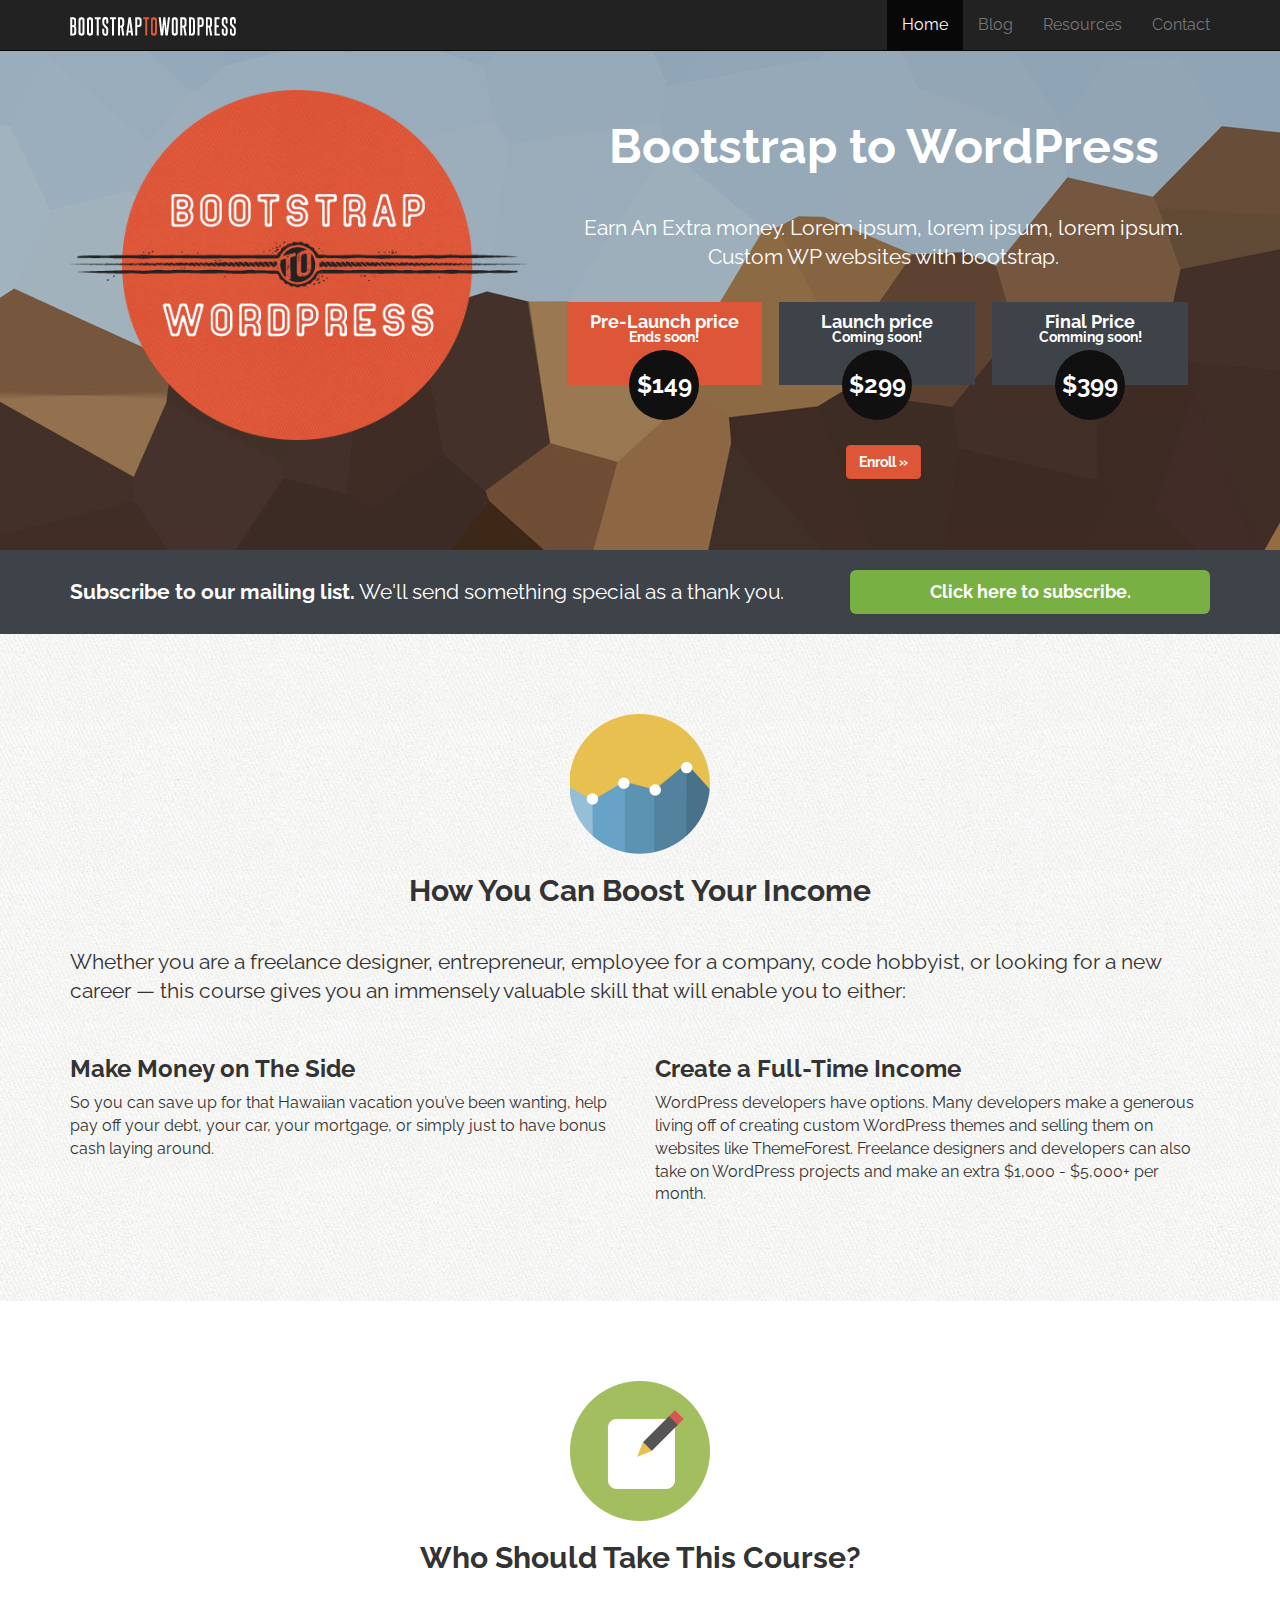
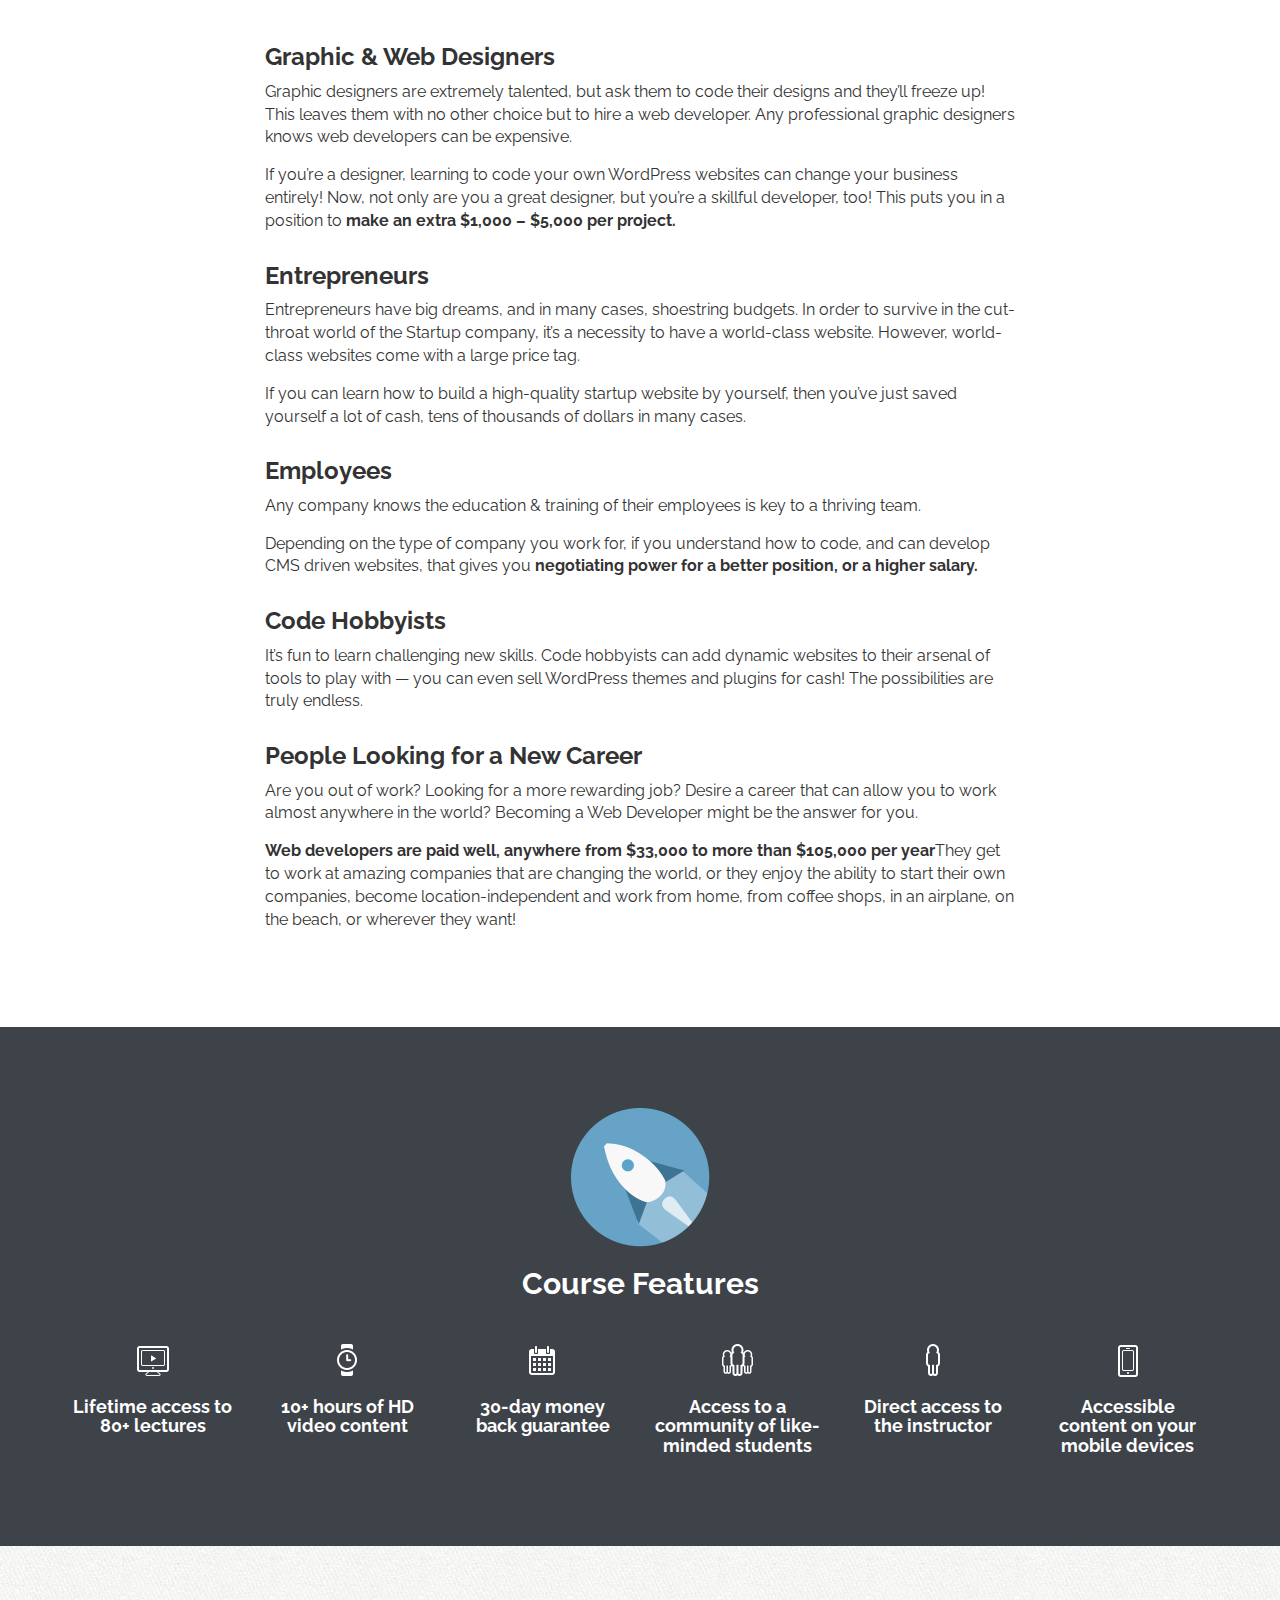
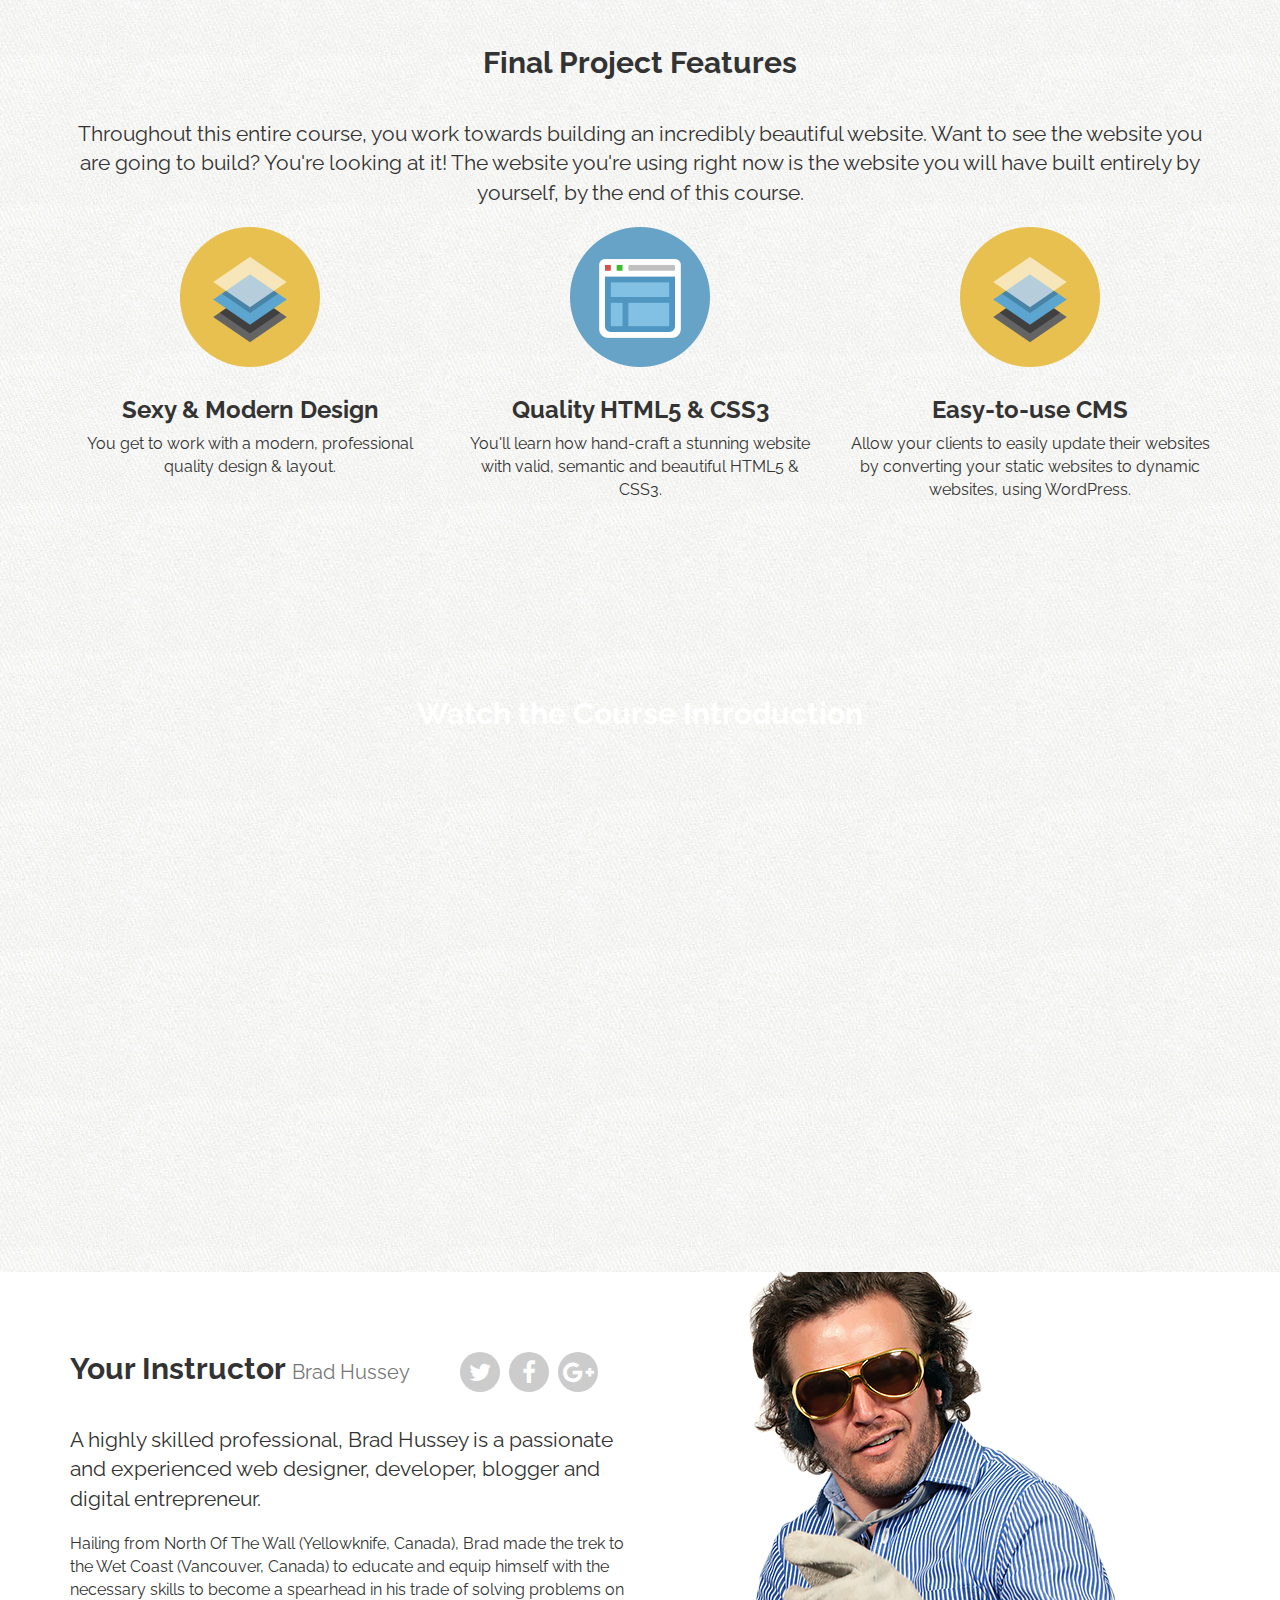
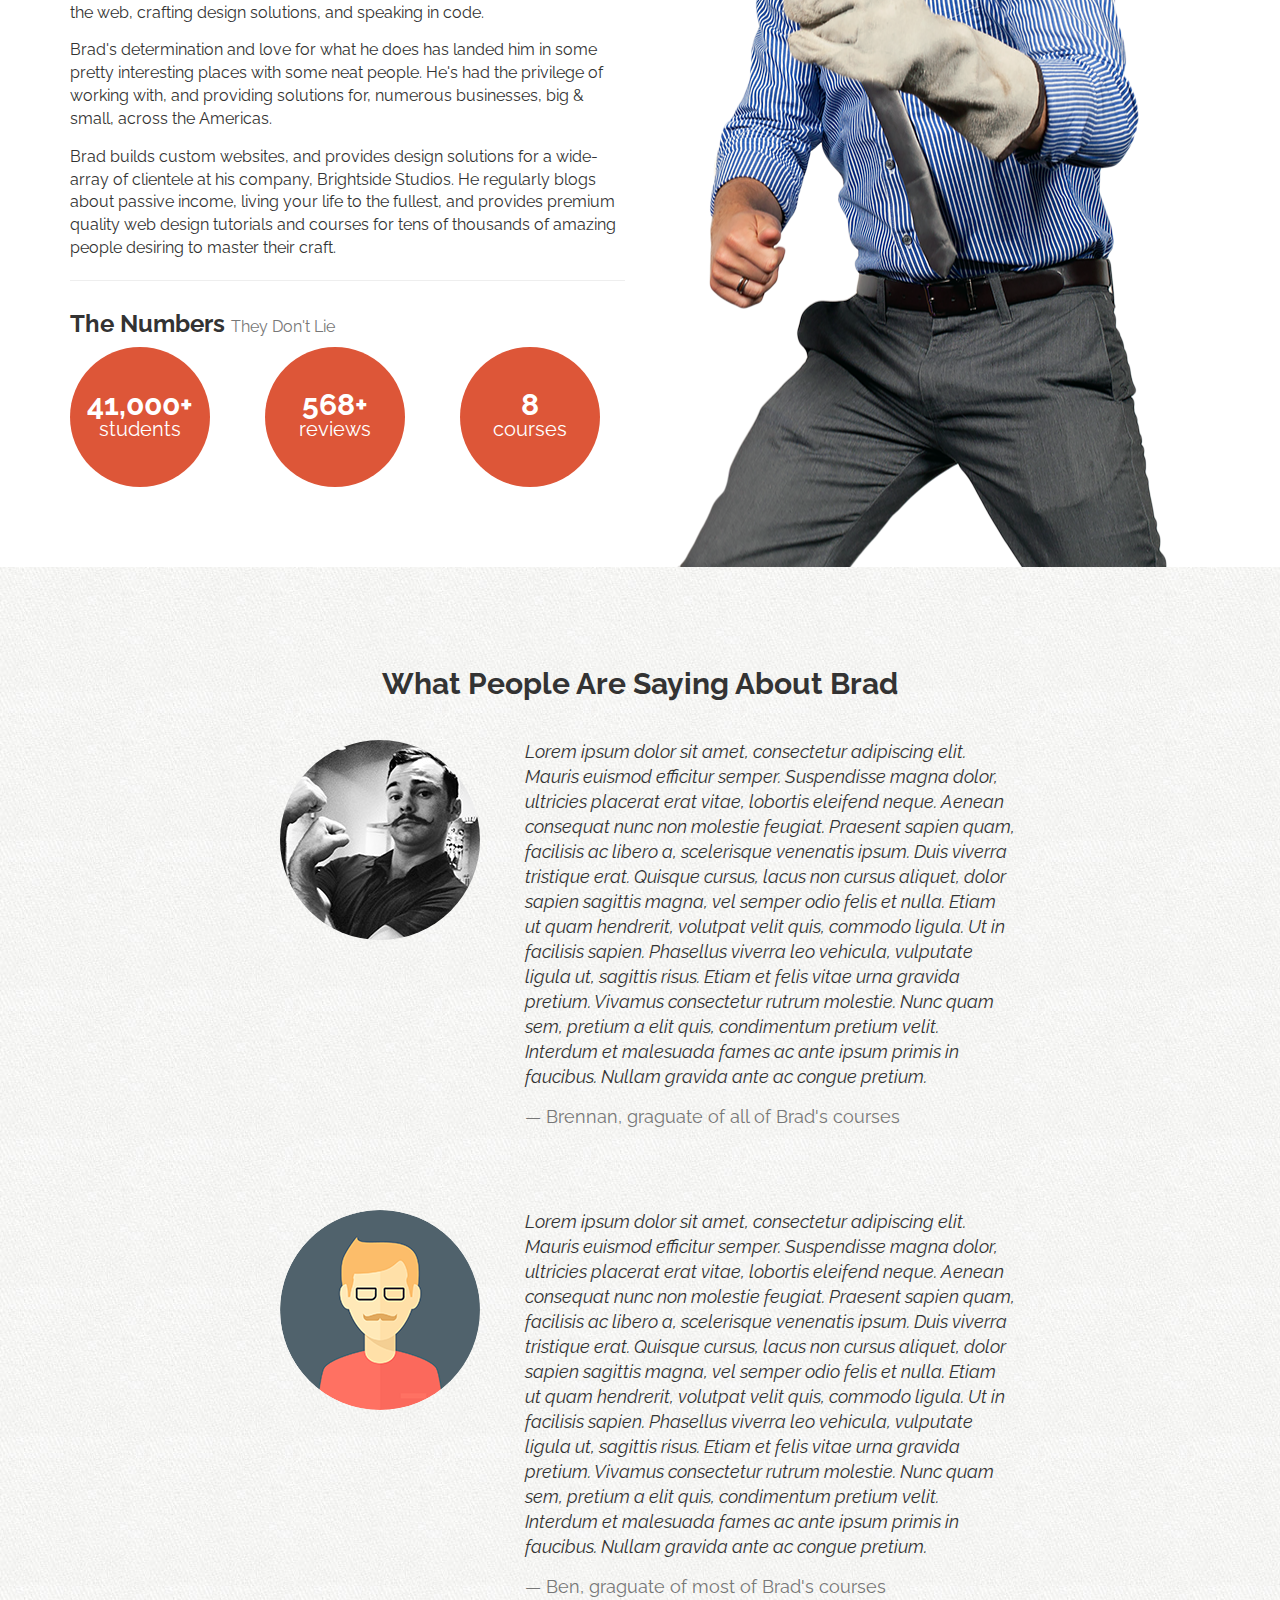
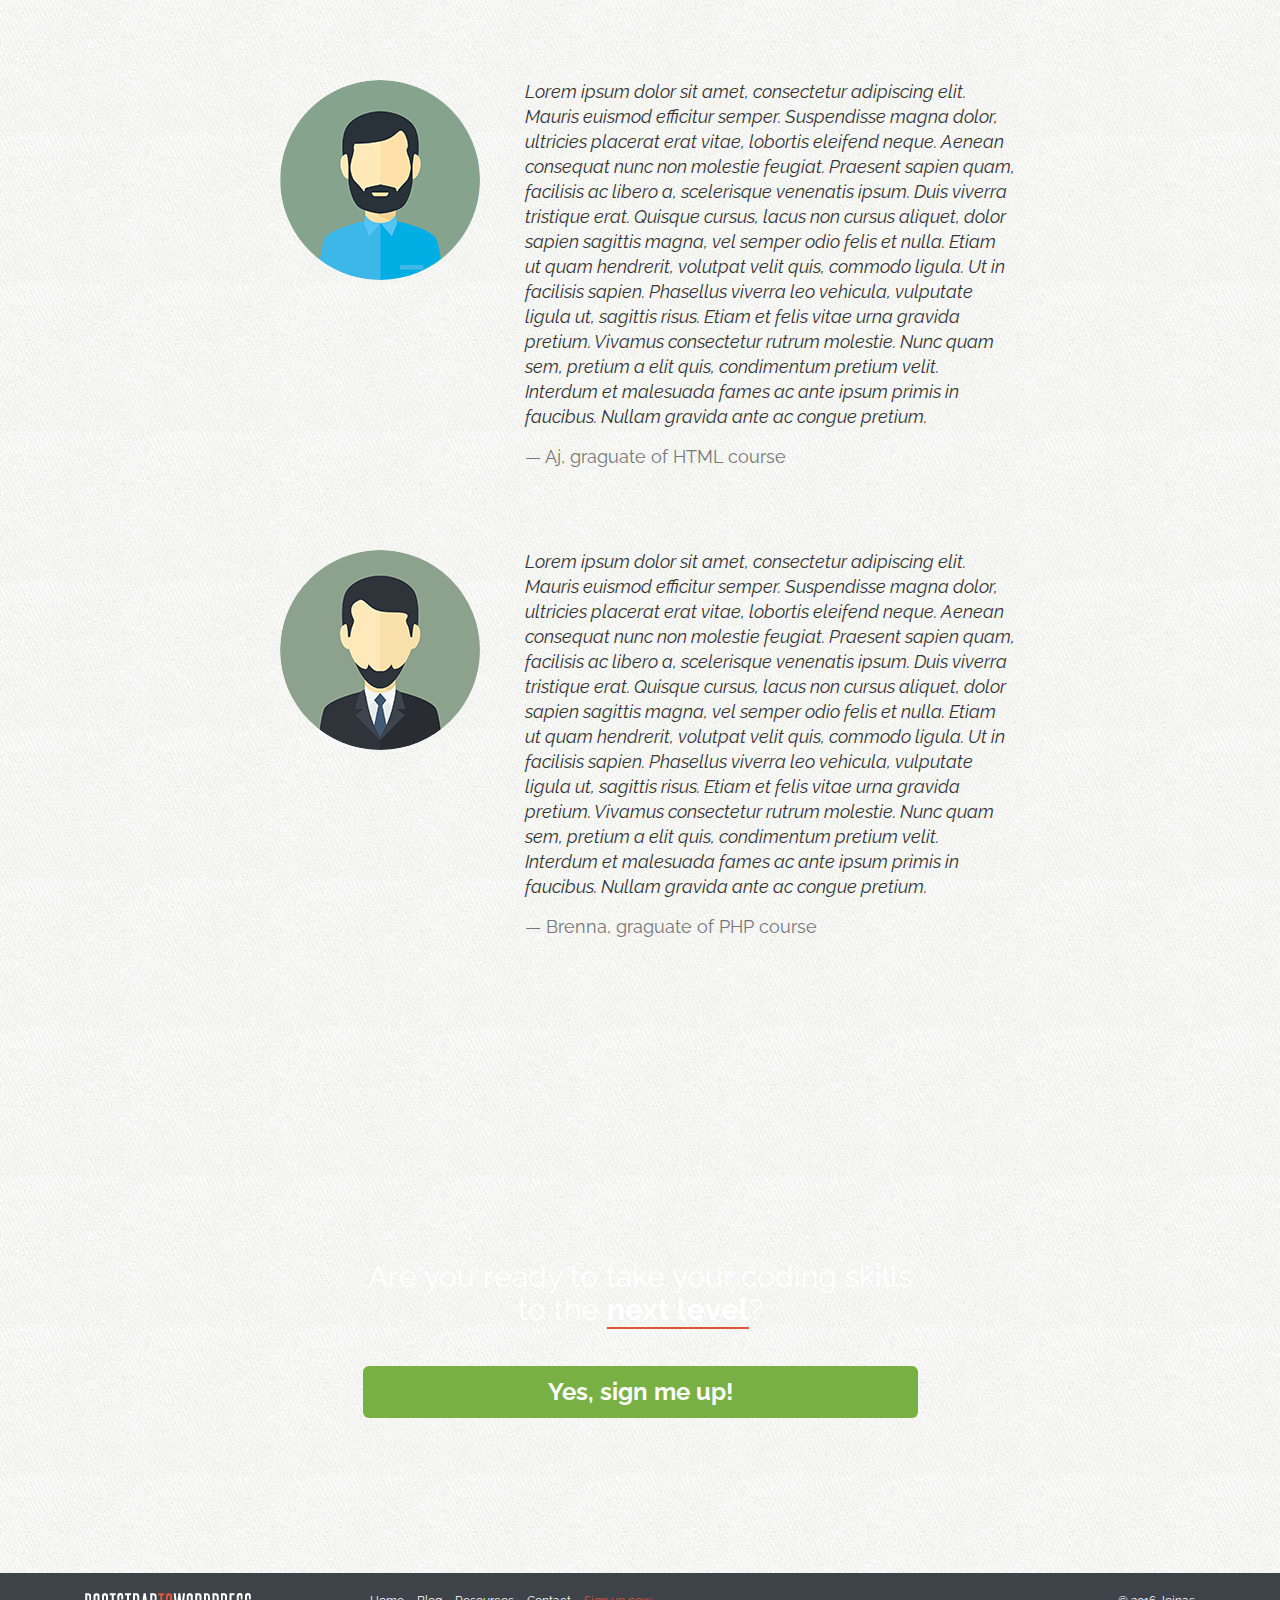
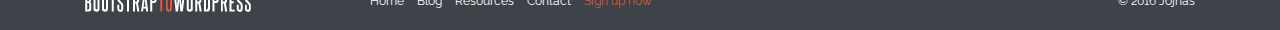
<file: index.html>
<!DOCTYPE html>
<html lang="en">
<head>
    <meta http-equiv="content-type" content="text/html;charset=UTF-8">
    <meta charset="UTF-8">
    <meta name="viewport" content="width=device-width, initial-scale=1">
    <meta name="description" content="">
    <meta name="author" content="">
    <link rel="icon" href="assets/img/favicon.ico">

    <title>Bootstrap to WordPress</title>

    <!-- Bootstrap core CSS -->
    <link rel="stylesheet" href="assets/css/bootstrap.min.css">

    <!-- FontAwesome icons-->
    <link rel="stylesheet" href="assets/css/font-awesome.css">

    <!-- Custom CSS -->
    <link rel="stylesheet" href="assets/css/style.css">

    <!-- Google Fonts -->
    <link href="https://fonts.googleapis.com/css?family=Raleway:400,700" rel="stylesheet">

    <!-- HTML5 shim and Respond.js for IE8 support of HTML5 elements and media queries -->
    <!-- WARNING: Respond.js doesn't work if you view the page via file:// -->
    <!--[if lt IE 9]>
    <script src="https://oss.maxcdn.com/html5shiv/3.7.3/html5shiv.min.js"></script>
    <script src="https://oss.maxcdn.com/respond/1.4.2/respond.min.js"></script>
    <![endif]-->
</head>
<body>
    <!-- HEADER -->
    <header class="site-header" role="banner">
        <navbar class="navbar-wrapper">
            <div class="navbar navbar-inverse navbar-fixed-top" role="navigation">
                <div class="container">
                    <div class="navbar-header">
                        <button type="button" class="navbar-toggle" data-toggle="collapse" data-target=".navbar-collapse">
                            <span class="sr-only">Toggle navigation</span>
                            <span class="icon-bar"></span>
                            <span class="icon-bar"></span>
                            <span class="icon-bar"></span>
                        </button>
                        <a href="/" class="navbar-brand"><img src="assets/img/logo.png" alt="Bootstrap to WordPress"></a>
                    </div>
                    <div class="navbar-collapse collapse">
                        <ul class="nav navbar-nav navbar-right">
                            <li class="active"><a href="/">Home</a></li>
                            <li><a href="blog.html">Blog</a></li>
                            <li><a href="resources.html">Resources</a></li>
                            <li><a href="contact.html">Contact</a></li>
                        </ul>
                    </div>
                </div>
            </div>
        </navbar>
    </header>

    <!-- HERO -->
    <section id="hero" data-type="background" data-speed="5">
        <article>
            <div class="container clearfix">
                <div class="row">
                    <div class="col-sm-5">
                        <img src="assets/img/logo-badge.png" alt="Bootsrap to WP" class="logo">
                    </div>

                    <div class="col-sm-7 hero-text">
                        <h1>Bootstrap to WordPress</h1>
                        <p class="lead">Earn An Extra money. Lorem ipsum, lorem ipsum, lorem ipsum. Custom WP websites with bootstrap.</p>


                    <div id="price-timeline">
                        <div class="price active">
                            <h4>Pre-Launch price<small>Ends soon!</small></h4>
                            <span>$149</span>
                        </div>
                        <div class="price">
                            <h4>Launch price <small>Coming soon!</small></h4>
                            <span>$299</span>
                        </div>
                        <div class="price">
                            <h4>Final Price<small>Comming soon!</small></h4>
                            <span>$399</span>
                        </div>
                    </div>
                    <p><a href="/" class="btn btn0lg btn-danger" role="button">Enroll &raquo;</a></p>
                    </div>
                </div>
            </div>
        </article>
    </section>

    <!-- OPT IN SECTION -->
    <section id="option">
    <div class="container">
        <div class="row">
            <div class="col-sm-8">
                <p class="lead"><strong>Subscribe to our mailing list.</strong>
                We'll send something special as a thank you.</p>
            </div>

            <div class="col-sm-4">
                <button class="btn btn-success btn-lg btn-block" data-toggle="modal" data-target="#myModal">Click here to subscribe.</button>
            </div>
        </div>
    </div>
    </section>

    <!-- BOOST YOUR INCOME-->
    <section id="boost-income">
        <div class="container">
            <div class="section-header">
                <img src="assets/img/icon-boost.png" alt="Chart">
                <h2>How You Can Boost Your Income</h2>
            </div>

            <p class="lead">
                Whether you are a freelance designer, entrepreneur, employee for a company, code hobbyist, or looking for a new career — this course gives you an immensely valuable skill that will enable you to either:
            </p>

            <div class="row">
                <div class="col-sm-6">
                    <h3>Make Money on The Side</h3>
                    <p>So you can save up for that Hawaiian vacation you’ve been wanting, help pay off your debt, your car, your mortgage, or simply just to have bonus cash laying around.</p>
                </div>
                <div class="col-sm-6">
                    <h3>Create a Full-Time Income</h3>
                    <p>WordPress developers have options. Many developers make a generous living off of creating custom WordPress themes and selling them on websites like ThemeForest. Freelance designers and developers can also take on WordPress projects and make an extra $1,000 - $5,000+ per month.</p>
                </div>
            </div>
        </div>
    </section>

    <!-- WHO BENEFITS -->
    <section id="who-benefits">
        <div class="container">
            <div class="section-header">
                <img src="assets/img/icon-pad.png" alt="Pad and pencil">
                <h2>Who Should Take This Course?</h2>
            </div>

            <div class="row">
                <div class="col-sm-8 col-sm-offset-2">
                    <h3>Graphic & Web Designers</h3>
                    <p>Graphic designers are extremely talented, but ask them to code their designs and they’ll freeze up! This leaves them with no other choice but to hire a web developer. Any professional graphic designers knows web developers can be expensive.</p>
                    <p>If you’re a designer, learning to code your own WordPress websites can change your business entirely! Now, not only are you a great designer, but you’re a skillful developer, too! This puts you in a position to <strong>make an extra $1,000 – $5,000 per project.</strong></p>

                    <h3>Entrepreneurs</h3>
                    <p>Entrepreneurs have big dreams, and in many cases, shoestring budgets. In order to survive in the cut-throat world of the Startup company, it’s a necessity to have a world-class website. However, world-class websites come with a large price tag.</p>
                    <p>If you can learn how to build a high-quality startup website by yourself, then you’ve just saved yourself a lot of cash, tens of thousands of dollars in many cases.</p>

                    <h3>Employees</h3>
                    <p>Any company knows the education & training of their employees is key to a thriving team.</p>
                    <p>Depending on the type of company you work for, if you understand how to code, and can develop CMS driven websites, that gives you <strong>negotiating power for a better position, or a higher salary.</strong></p>

                    <h3>Code Hobbyists</h3>
                    <p>It’s fun to learn challenging new skills. Code hobbyists can add dynamic websites to their arsenal of tools to play with — you can even sell WordPress themes and plugins for cash! The possibilities are truly endless.</p>

                    <h3>People Looking for a New Career</h3>
                    <p>Are you out of work? Looking for a more rewarding job? Desire a career that can allow you to work almost anywhere in the world? Becoming a Web Developer might be the answer for you.</p>
                    <p><strong>Web developers are paid well, anywhere from $33,000 to more than $105,000 per year</strong>They get to work at amazing companies that are changing the world, or they enjoy the ability to start their own companies, become location-independent and work from home, from coffee shops, in an airplane, on the beach, or wherever they want!</p>

                </div>
            </div>
        </div>
    </section>

    <!-- COURSE FEATURES -->
    <section id="course-features">
        <div class="container">
            <div class="section-header">
                <img src="assets/img/icon-rocket.png" alt="Rocket">
                <h2>Course Features</h2>
            </div>
            <div class="row">
                <div class="col-sm-2">
                    <i class="ci ci-computer"></i>
                    <h4>Lifetime access to 80+ lectures</h4>
                </div>
                <div class="col-sm-2">
                    <i class="ci ci-watch"></i>
                    <h4>10+ hours of HD video content</h4>
                </div>
                <div class="col-sm-2">
                    <i class="ci ci-calendar"></i>
                    <h4>30-day money back guarantee</h4>
                </div>
                <div class="col-sm-2">
                    <i class="ci ci-community"></i>
                    <h4>Access to a community of like-minded students</h4>
                </div>
                <div class="col-sm-2">
                    <i class="ci ci-instructor"></i>
                    <h4>Direct access to the instructor</h4>
                </div>
                <div class="col-sm-2">
                    <i class="ci ci-device"></i>
                    <h4>Accessible content on your mobile devices</h4>
                </div>
            </div>
        </div>
    </section>

    <!-- PROJECT FEATURES -->
    <section id="project-features">
        <div class="container">
            <h2>Final Project Features</h2>
            <p class="lead">Throughout this entire course, you work towards building an incredibly beautiful website. Want to see the website you are going to build? You're looking at it! The website you're using right now is the website you will have built entirely by yourself, by the end of this course.</p>
            <div class="row">
                <div class="col-sm-4">
                    <img src="assets/img/icon-design.png" alt="Design">
                    <h3>Sexy &amp; Modern Design</h3>
                    <p>You get to work with a modern, professional quality design &amp; layout.</p>
                </div>
                <div class="col-sm-4">
                    <img src="assets/img/icon-code.png" alt="Design">
                    <h3>Quality HTML5 &amp; CSS3</h3>
                    <p>You'll learn how hand-craft a stunning website with valid, semantic and beautiful HTML5 &amp; CSS3.</p>
                </div>
                <div class="col-sm-4">
                    <img src="assets/img/icon-design.png" alt="Design">
                    <h3>Easy-to-use CMS</h3>
                    <p>Allow your clients to easily update their websites by converting your static websites to dynamic websites, using WordPress.</p>
                </div>
            </div>

        </div>
    </section>

    <!-- VIDEO FEATURETTE-->
    <section id="featurette">
        <div class="container">
            <div class="row">
                <div class="col-sm-8 col-sm-offset-2">
                    <h2>Watch the Course Introduction</h2>
                    <iframe width="100%" height="415" src="https://www.youtube.com/embed/q-mJJsnOHew" frameborder="0" allowfullscreen></iframe>
                </div>
            </div>
        </div>
    </section>

    <!-- INSTRUCTOR SECTION-->
    <section id="instructor">
        <div class="container">
            <div class="row">
                <div class="col-sm-8 col-md-6">
                    <div class="row">
                        <div class="col-lg-8">
                            <h2>Your Instructor <small>Brad Hussey</small></h2>
                        </div>
                        <div class="col-lg-4">
                            <a href="https://twitter.com/bradhussey" target="_blank" class="badge social twitter"><i class="fa fa-twitter"></i></a>
                            <a href="https://facebook.com/bradhussey" target="_blank" class="badge social facebook"><i class="fa fa-facebook"></i></a>
                            <a href="https://plus.google.com/+Bradhussey" target="_blank" class="badge social gplus"><i class="fa fa-google-plus"></i></a>
                        </div>
                    </div>

                    <p class="lead">A highly skilled professional, Brad Hussey is a passionate and experienced web designer, developer, blogger and digital entrepreneur.</p>
                    <p>Hailing from North Of The Wall (Yellowknife, Canada), Brad made the trek to the Wet Coast (Vancouver, Canada) to educate and equip himself with the necessary skills to become a spearhead in his trade of solving problems on the web, crafting design solutions, and speaking in code. </p>
                    <p>Brad's determination and love for what he does has landed him in some pretty interesting places with some neat people. He's had the privilege of working with, and providing solutions for, numerous businesses, big & small, across the Americas.</p>
                    <p>Brad builds custom websites, and provides design solutions for a wide-array of clientele at his company, Brightside Studios. He regularly blogs about passive income, living your life to the fullest, and provides premium quality web design tutorials and courses for tens of thousands of amazing people desiring to master their craft.</p>

                    <hr>

                    <h3>The Numbers <small>They Don't Lie</small></h3>
                    <div class="row">
                        <div class="col-xs-4">
                            <div class="num">
                                <div class="num-content">
                                    41,000+ <span>students</span>
                                </div>
                            </div>
                        </div>
                        <div class="col-xs-4">
                            <div class="num">
                                <div class="num-content">
                                    568+ <span>reviews</span>
                                </div>
                            </div>
                        </div>
                        <div class="col-xs-4">
                            <div class="num">
                                <div class="num-content">
                                    8 <span>courses</span>
                                </div>
                            </div>
                        </div>
                    </div>
                </div>
            </div>
        </div>
    </section>

    <!-- TESTIMONIALS -->
    <section id="kudos">
        <div class="container">
            <div class="row">
                <div class="col-sm-8 col-sm-offset-2">

                    <h2>What People Are Saying About Brad</h2>

                        <div class="row testimonial">
                        <div class="col-sm-4">
                            <img src="assets/img/brennan.jpg" alt="Brennan">
                        </div>
                        <div class="col-sm-8">
                            <blockquote>
                                Lorem ipsum dolor sit amet, consectetur adipiscing elit. Mauris euismod efficitur semper. Suspendisse magna dolor, ultricies placerat erat vitae, lobortis eleifend neque. Aenean consequat nunc non molestie feugiat. Praesent sapien quam, facilisis ac libero a, scelerisque venenatis ipsum. Duis viverra tristique erat. Quisque cursus, lacus non cursus aliquet, dolor sapien sagittis magna, vel semper odio felis et nulla. Etiam ut quam hendrerit, volutpat velit quis, commodo ligula. Ut in facilisis sapien. Phasellus viverra leo vehicula, vulputate ligula ut, sagittis risus. Etiam et felis vitae urna gravida pretium. Vivamus consectetur rutrum molestie. Nunc quam sem, pretium a elit quis, condimentum pretium velit. Interdum et malesuada fames ac ante ipsum primis in faucibus. Nullam gravida ante ac congue pretium.
                                <cite>&mdash; Brennan, graguate of all of Brad's courses</cite>
                            </blockquote>
                        </div>
                    </div>

                    <div class="row testimonial">
                        <div class="col-sm-4">
                            <img src="assets/img/ben.png" alt="Ben">
                        </div>
                        <div class="col-sm-8">
                            <blockquote>
                                Lorem ipsum dolor sit amet, consectetur adipiscing elit. Mauris euismod efficitur semper. Suspendisse magna dolor, ultricies placerat erat vitae, lobortis eleifend neque. Aenean consequat nunc non molestie feugiat. Praesent sapien quam, facilisis ac libero a, scelerisque venenatis ipsum. Duis viverra tristique erat. Quisque cursus, lacus non cursus aliquet, dolor sapien sagittis magna, vel semper odio felis et nulla. Etiam ut quam hendrerit, volutpat velit quis, commodo ligula. Ut in facilisis sapien. Phasellus viverra leo vehicula, vulputate ligula ut, sagittis risus. Etiam et felis vitae urna gravida pretium. Vivamus consectetur rutrum molestie. Nunc quam sem, pretium a elit quis, condimentum pretium velit. Interdum et malesuada fames ac ante ipsum primis in faucibus. Nullam gravida ante ac congue pretium.
                                <cite>&mdash; Ben, graguate of most of Brad's courses</cite>
                            </blockquote>
                        </div>
                    </div>

                    <div class="row testimonial">
                        <div class="col-sm-4">
                            <img src="assets/img/aj.png" alt="AJ">
                        </div>
                        <div class="col-sm-8">
                            <blockquote>
                                Lorem ipsum dolor sit amet, consectetur adipiscing elit. Mauris euismod efficitur semper. Suspendisse magna dolor, ultricies placerat erat vitae, lobortis eleifend neque. Aenean consequat nunc non molestie feugiat. Praesent sapien quam, facilisis ac libero a, scelerisque venenatis ipsum. Duis viverra tristique erat. Quisque cursus, lacus non cursus aliquet, dolor sapien sagittis magna, vel semper odio felis et nulla. Etiam ut quam hendrerit, volutpat velit quis, commodo ligula. Ut in facilisis sapien. Phasellus viverra leo vehicula, vulputate ligula ut, sagittis risus. Etiam et felis vitae urna gravida pretium. Vivamus consectetur rutrum molestie. Nunc quam sem, pretium a elit quis, condimentum pretium velit. Interdum et malesuada fames ac ante ipsum primis in faucibus. Nullam gravida ante ac congue pretium.
                                <cite>&mdash; Aj, graguate of HTML course</cite>
                            </blockquote>
                        </div>
                    </div>

                    <div class="row testimonial">
                        <div class="col-sm-4">
                            <img src="assets/img/ernest.png" alt="Ernes">
                        </div>
                        <div class="col-sm-8">
                            <blockquote>
                                Lorem ipsum dolor sit amet, consectetur adipiscing elit. Mauris euismod efficitur semper. Suspendisse magna dolor, ultricies placerat erat vitae, lobortis eleifend neque. Aenean consequat nunc non molestie feugiat. Praesent sapien quam, facilisis ac libero a, scelerisque venenatis ipsum. Duis viverra tristique erat. Quisque cursus, lacus non cursus aliquet, dolor sapien sagittis magna, vel semper odio felis et nulla. Etiam ut quam hendrerit, volutpat velit quis, commodo ligula. Ut in facilisis sapien. Phasellus viverra leo vehicula, vulputate ligula ut, sagittis risus. Etiam et felis vitae urna gravida pretium. Vivamus consectetur rutrum molestie. Nunc quam sem, pretium a elit quis, condimentum pretium velit. Interdum et malesuada fames ac ante ipsum primis in faucibus. Nullam gravida ante ac congue pretium.
                                <cite>&mdash; Brenna, graguate of PHP course</cite>
                            </blockquote>
                        </div>
                    </div>

                </div>
            </div>
        </div>
    </section>

    <!-- SIGN UP SECTION -->
    <section id="signup" data-type="background" data-speed="4">
        <div class="container">
            <div class="row">
                <div class="col-sm-6 col-sm-offset-3">
                    <h2>Are you ready to take your coding skills to the <strong>next level</strong>?</h2>
                    <p><a href="" class="btn btn-lg btn-block btn-success">Yes, sign me up!</a></p>
                </div>
            </div>
        </div>
    </section>

    <!-- FOOTER -->
    <footer>
        <div class="container">
            <div class="col-sm-3">
                <p><a href="/"><img src="assets/img/logo.png" alt="Bootstrap to WP"></a></p>
            </div>
            <div class="col-sm-6">
                <nav>
                    <ul class="list-unstyled list-inline">
                        <li><a href="">Home</a></li>
                        <li><a href="">Blog</a></li>
                        <li><a href="">Resources</a></li>
                        <li><a href="">Contact</a></li>
                        <li class="signup-link"><a href="">Sign up now</a></li>
                    </ul>
                </nav>
            </div>
            <div class="col-sm-3">
                <p class="pull-right">&copy; 2016 Jojnas</p>
            </div>
        </div>
    </footer>

    <!-- MODAL -->
    <div class="modal fade" id="myModal">
        <div class="modal-dialog">
            <div class="modal-content">
                <div class="modal-header">
                    <button type="button" class="close" data-dismiss="modal"><span aria-hidden="true">&times;</span><span class="sr-only">Close</span></button>
                    <h4 class="modal-title" id="myModalLabel"><i class="fa fa-envelope"></i>Subscribe to our Mailing List</h4>
                </div>
                <div class="modal-body">
                    <p>Just enter your name an email and we will send you some spam you really need <em>for free and regularly</em></p>
                    <form role="form" action="" class="form-inline">
                        <div class="form-group">
                            <label for="subscribe-name" class="sr-only">Your first name</label>
                            <input type="text" class="form-control" id="subscribe-name" placeholder="Your first name">
                        </div>
                        <div class="form-group">
                            <label for="subscribe-email" class="sr-only">And your email</label>
                            <input type="email" class="form-control" id="subscribe-email" placeholder="And your email">
                        </div>
                        <input type="submit" class="btn btn-danger" value="Subscribe!">
                    </form>

                    <hr>

                    <p><small>Praesent in velit varius mauris dignissim blandit a id tortor. Duis bibendum sollicitudin cursus. Proin eu cursus erat. Vivamus id elementum sem, sit amet luctus massa. Integer lobortis, ipsum in aliquam porta, enim lacus ornare ligula, ut bibendum velit nisl posuere risus. Etiam mollis finibus diam, non cursus erat euismod ut. Etiam ut tempor eros. Vestibulum in purus non sem lobortis aliquam in vel ex.</small></p>

                </div>
            </div>
        </div>

    </div>

    <!-- BOOTSTRAP CORE JAVASCRIPT -->
    <script src="https://ajax.googleapis.com/ajax/libs/jquery/2.2.4/jquery.min.js"></script>
    <script src="assets/js/jquery-2.1.1.min.js"></script>
    <script src="https://maxcdn.bootstrapcdn.com/bootstrap/3.3.6/js/bootstrap.min.js"></script>
    <script src="assets/js/bootstrap.min.js"></script>
    <script src="assets/js/main.js"></script>


</body>
</html>
</file>
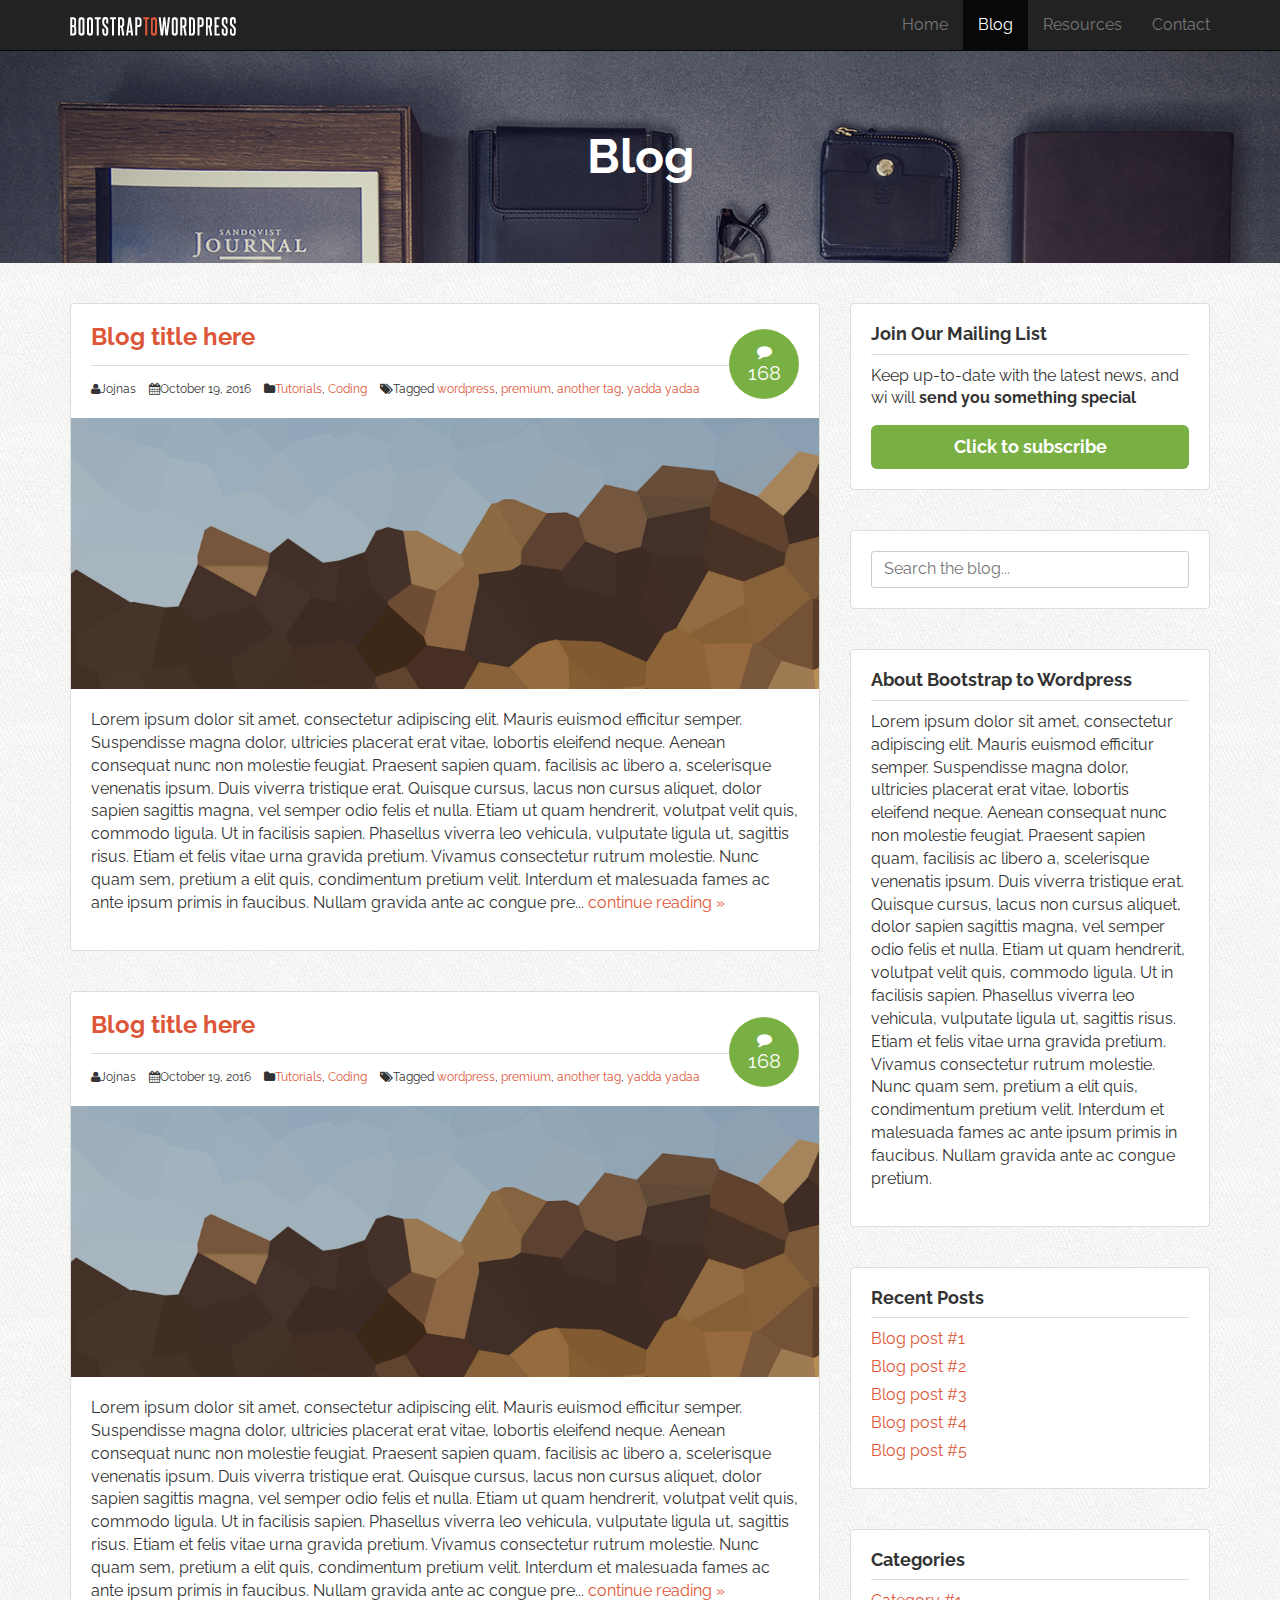
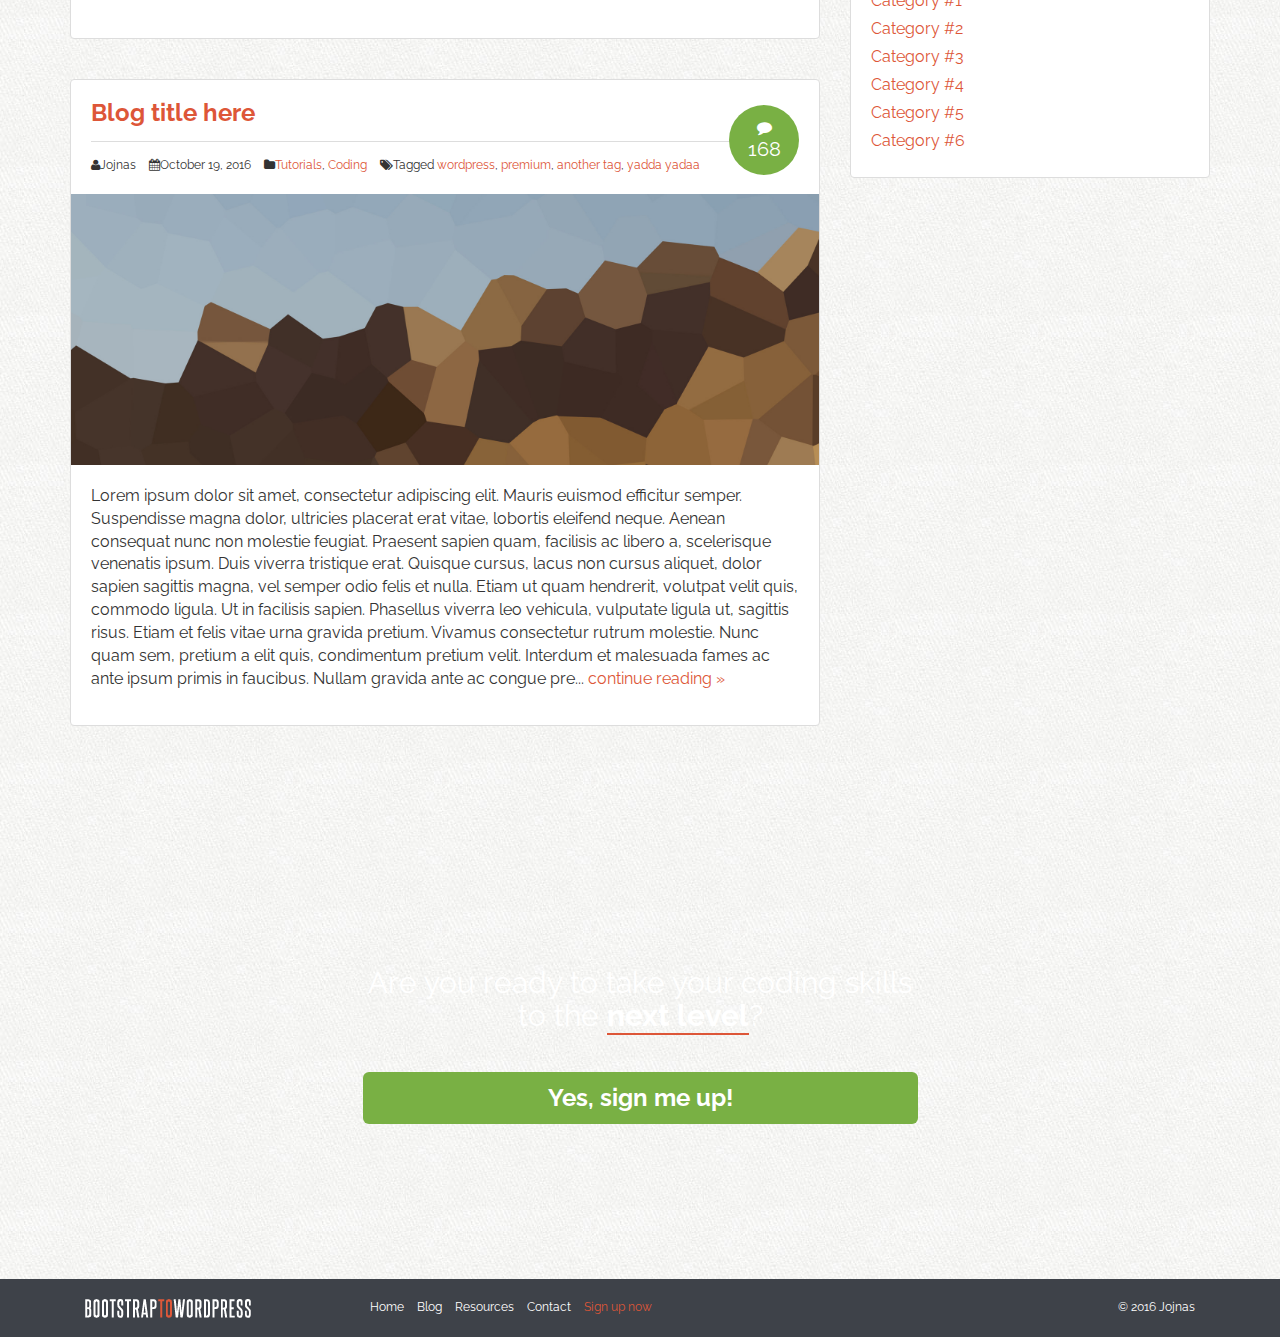
<file: blog.html>
<!DOCTYPE html>
<html lang="en">
<head>
    <meta http-equiv="content-type" content="text/html;charset=UTF-8">
    <meta charset="UTF-8">
    <meta name="viewport" content="width=device-width, initial-scale=1">
    <meta name="description" content="">
    <meta name="author" content="">
    <link rel="icon" href="assets/img/favicon.ico">

    <title>Bootstrap to WordPress</title>

    <!-- Bootstrap core CSS -->
    <link rel="stylesheet" href="assets/css/bootstrap.min.css">

    <!-- FontAwesome icons-->
    <link rel="stylesheet" href="assets/css/font-awesome.css">

    <!-- Custom CSS -->
    <link rel="stylesheet" href="assets/css/style.css">

    <!-- Google Fonts -->
    <link href="https://fonts.googleapis.com/css?family=Raleway:400,700" rel="stylesheet">

    <!-- HTML5 shim and Respond.js for IE8 support of HTML5 elements and media queries -->
    <!-- WARNING: Respond.js doesn't work if you view the page via file:// -->
    <!--[if lt IE 9]>
    <script src="https://oss.maxcdn.com/html5shiv/3.7.3/html5shiv.min.js"></script>
    <script src="https://oss.maxcdn.com/respond/1.4.2/respond.min.js"></script>
    <![endif]-->
</head>
<body class="blog">

<!-- HEADER -->
<header class="site-header" role="banner">
    <navbar class="navbar-wrapper">
        <div class="navbar navbar-inverse navbar-fixed-top" role="navigation">
            <div class="container">
                <div class="navbar-header">
                    <button type="button" class="navbar-toggle" data-toggle="collapse" data-target=".navbar-collapse">
                        <span class="sr-only">Toggle navigation</span>
                        <span class="icon-bar"></span>
                        <span class="icon-bar"></span>
                        <span class="icon-bar"></span>
                    </button>
                    <a href="/" class="navbar-brand"><img src="assets/img/logo.png" alt="Bootstrap to WordPress"></a>
                </div>
                <div class="navbar-collapse collapse">
                    <ul class="nav navbar-nav navbar-right">
                        <li><a href="/">Home</a></li>
                        <li class="active"><a href="blog.html">Blog</a></li>
                        <li><a href="resources.html">Resources</a></li>
                        <li><a href="contact.html">Contact</a></li>
                    </ul>
                </div>
            </div>
        </div>
    </navbar>
</header>

<section class="feature-image feature-image-default-alt" data-type="background" data-speed="2">
    <h1 class="page-title">Blog</h1>
</section>

<!-- BLOG CONTENT -->

<div class="container">
    <div class="row" id="primary">
        <main id="content" class="col-sm-8" role="main">
            <article class="post">
                <header>
                    <h3><a href="post.html">Blog title here</a></h3>
                    <div class="post-details">
                        <i class="fa fa-user"></i>Jojnas
                        <i class="fa fa-calendar"></i><time>October 19, 2016</time>
                        <i class="fa fa-folder"></i><a href="">Tutorials</a>, <a
                            href="">Coding</a>
                        <i class="fa fa-tags"></i>Tagged <a href="">wordpress</a>, <a href="">premium</a>,
                        <a href="">another tag</a>, <a href="">yadda yadaa</a>

                        <div class="post-comment-badge">
                            <a href=""><i class="fa fa-comment"></i>168</a>
                        </div>
                    </div>
                </header>
                <div class="post-image">
                    <img src="assets/img/hero-bg.jpg" alt="Hero image">
                </div>
                <div class="post-excerpt">
                    <p>Lorem ipsum dolor sit amet, consectetur adipiscing elit. Mauris euismod efficitur semper. Suspendisse magna dolor, ultricies placerat erat vitae, lobortis eleifend neque. Aenean consequat nunc non molestie feugiat. Praesent sapien quam, facilisis ac libero a, scelerisque venenatis ipsum. Duis viverra tristique erat. Quisque cursus, lacus non cursus aliquet, dolor sapien sagittis magna, vel semper odio felis et nulla. Etiam ut quam hendrerit, volutpat velit quis, commodo ligula. Ut in facilisis sapien. Phasellus viverra leo vehicula, vulputate ligula ut, sagittis risus. Etiam et felis vitae urna gravida pretium. Vivamus consectetur rutrum molestie. Nunc quam sem, pretium a elit quis, condimentum pretium velit.
                        Interdum et malesuada fames ac ante ipsum primis in faucibus. Nullam gravida ante ac congue pre...
                        <a href="post.html">continue reading &raquo;</a></p>
                </div>
            </article>

            <article class="post">
                <header>
                    <h3><a href="post.html">Blog title here</a></h3>
                    <div class="post-details">
                        <i class="fa fa-user"></i>Jojnas
                        <i class="fa fa-calendar"></i><time>October 19, 2016</time>
                        <i class="fa fa-folder"></i><a href="">Tutorials</a>, <a
                            href="">Coding</a>
                        <i class="fa fa-tags"></i>Tagged <a href="">wordpress</a>, <a href="">premium</a>,
                        <a href="">another tag</a>, <a href="">yadda yadaa</a>

                        <div class="post-comment-badge">
                            <a href=""><i class="fa fa-comment"></i>168</a>
                        </div>
                    </div>
                </header>
                <div class="post-image">
                    <img src="assets/img/hero-bg.jpg" alt="Hero image">
                </div>
                <div class="post-excerpt">
                    <p>Lorem ipsum dolor sit amet, consectetur adipiscing elit. Mauris euismod efficitur semper. Suspendisse magna dolor, ultricies placerat erat vitae, lobortis eleifend neque. Aenean consequat nunc non molestie feugiat. Praesent sapien quam, facilisis ac libero a, scelerisque venenatis ipsum. Duis viverra tristique erat. Quisque cursus, lacus non cursus aliquet, dolor sapien sagittis magna, vel semper odio felis et nulla. Etiam ut quam hendrerit, volutpat velit quis, commodo ligula. Ut in facilisis sapien. Phasellus viverra leo vehicula, vulputate ligula ut, sagittis risus. Etiam et felis vitae urna gravida pretium. Vivamus consectetur rutrum molestie. Nunc quam sem, pretium a elit quis, condimentum pretium velit.
                        Interdum et malesuada fames ac ante ipsum primis in faucibus. Nullam gravida ante ac congue pre...
                        <a href="post.html">continue reading &raquo;</a></p>
                </div>
            </article>

            <article class="post">
                <header>
                    <h3><a href="post.html">Blog title here</a></h3>
                    <div class="post-details">
                        <i class="fa fa-user"></i>Jojnas
                        <i class="fa fa-calendar"></i><time>October 19, 2016</time>
                        <i class="fa fa-folder"></i><a href="">Tutorials</a>, <a
                            href="">Coding</a>
                        <i class="fa fa-tags"></i>Tagged <a href="">wordpress</a>, <a href="">premium</a>,
                        <a href="">another tag</a>, <a href="">yadda yadaa</a>

                        <div class="post-comment-badge">
                            <a href=""><i class="fa fa-comment"></i>168</a>
                        </div>
                    </div>
                </header>
                <div class="post-image">
                    <img src="assets/img/hero-bg.jpg" alt="Hero image">
                </div>
                <div class="post-excerpt">
                    <p>Lorem ipsum dolor sit amet, consectetur adipiscing elit. Mauris euismod efficitur semper. Suspendisse magna dolor, ultricies placerat erat vitae, lobortis eleifend neque. Aenean consequat nunc non molestie feugiat. Praesent sapien quam, facilisis ac libero a, scelerisque venenatis ipsum. Duis viverra tristique erat. Quisque cursus, lacus non cursus aliquet, dolor sapien sagittis magna, vel semper odio felis et nulla. Etiam ut quam hendrerit, volutpat velit quis, commodo ligula. Ut in facilisis sapien. Phasellus viverra leo vehicula, vulputate ligula ut, sagittis risus. Etiam et felis vitae urna gravida pretium. Vivamus consectetur rutrum molestie. Nunc quam sem, pretium a elit quis, condimentum pretium velit.
                        Interdum et malesuada fames ac ante ipsum primis in faucibus. Nullam gravida ante ac congue pre...
                        <a href="post.html">continue reading &raquo;</a></p>
                </div>
            </article>
        </main>

        <!-- SIDEBAR -->
        <aside class="col-sm-4">
            <div class="widget">
                <h4>Join Our Mailing List</h4>
                <p>Keep up-to-date with the latest news, and wi will <strong>send you something special</strong></p>
                <button class="btn btn-success btn-lg btn-block" data-toggle="modal" data-target="#myModal">Click to subscribe</button>
            </div>
            <div class="widget">
                <form role="form" class="search-form">
                    <label for="sidebar-search" class="sr-only">Search the blog</label>
                    <input type="text" placeholder="Search the blog..." id="sidebar-search">
                </form>
            </div>
            <div class="widget">
                <h4>About Bootstrap to Wordpress</h4>
                <p>Lorem ipsum dolor sit amet, consectetur adipiscing elit. Mauris euismod efficitur semper. Suspendisse magna dolor, ultricies placerat erat vitae, lobortis eleifend neque. Aenean consequat nunc non molestie feugiat. Praesent sapien quam, facilisis ac libero a, scelerisque venenatis ipsum. Duis viverra tristique erat. Quisque cursus, lacus non cursus aliquet, dolor sapien sagittis magna, vel semper odio felis et nulla. Etiam ut quam hendrerit, volutpat velit quis, commodo ligula. Ut in facilisis sapien. Phasellus viverra leo vehicula, vulputate ligula ut, sagittis risus. Etiam et felis vitae urna gravida pretium. Vivamus consectetur rutrum molestie. Nunc quam sem, pretium a elit quis, condimentum pretium velit. Interdum et malesuada fames ac ante ipsum primis in faucibus. Nullam gravida ante ac congue pretium.</p>
            </div>
            <div class="widget">
                <ul>
                    <h4>Recent Posts</h4>
                    <li><a href="">Blog post #1</a></li>
                    <li><a href="">Blog post #2</a></li>
                    <li><a href="">Blog post #3</a></li>
                    <li><a href="">Blog post #4</a></li>
                    <li><a href="">Blog post #5</a></li>
                </ul>
            </div>
            <div class="widget">
                <ul>
                    <h4>Categories</h4>
                    <li><a href="">Category #1</a></li>
                    <li><a href="">Category #2</a></li>
                    <li><a href="">Category #3</a></li>
                    <li><a href="">Category #4</a></li>
                    <li><a href="">Category #5</a></li>
                    <li><a href="">Category #6</a></li>
                </ul>
            </div>
        </aside>
    </div>
</div>




<!-- SIGN UP SECTION -->
<section id="signup" data-type="background" data-speed="4">
    <div class="container">
        <div class="row">
            <div class="col-sm-6 col-sm-offset-3">
                <h2>Are you ready to take your coding skills to the <strong>next level</strong>?</h2>
                <p><a href="" class="btn btn-lg btn-block btn-success">Yes, sign me up!</a></p>
            </div>
        </div>
    </div>
</section>

<!-- FOOTER -->
<footer>
    <div class="container">
        <div class="col-sm-3">
            <p><a href="/"><img src="assets/img/logo.png" alt="Bootstrap to WP"></a></p>
        </div>
        <div class="col-sm-6">
            <nav>
                <ul class="list-unstyled list-inline">
                    <li><a href="">Home</a></li>
                    <li><a href="">Blog</a></li>
                    <li><a href="">Resources</a></li>
                    <li><a href="">Contact</a></li>
                    <li class="signup-link"><a href="">Sign up now</a></li>
                </ul>
            </nav>
        </div>
        <div class="col-sm-3">
            <p class="pull-right">&copy; 2016 Jojnas</p>
        </div>
    </div>
</footer>

<!-- MODAL -->
<div class="modal fade" id="myModal">
    <div class="modal-dialog">
        <div class="modal-content">
            <div class="modal-header">
                <button type="button" class="close" data-dismiss="modal"><span aria-hidden="true">&times;</span><span class="sr-only">Close</span></button>
                <h4 class="modal-title" id="myModalLabel"><i class="fa fa-envelope"></i>Subscribe to our Mailing List</h4>
            </div>
            <div class="modal-body">
                <p>Just enter your name an email and we will send you some spam you really need <em>for free and regularly</em></p>
                <form role="form" action="" class="form-inline">
                    <div class="form-group">
                        <label for="subscribe-name" class="sr-only">Your first name</label>
                        <input type="text" class="form-control" id="subscribe-name" placeholder="Your first name">
                    </div>
                    <div class="form-group">
                        <label for="subscribe-email" class="sr-only">And your email</label>
                        <input type="email" class="form-control" id="subscribe-email" placeholder="And your email">
                    </div>
                    <input type="submit" class="btn btn-danger" value="Subscribe!">
                </form>

                <hr>

                <p><small>Praesent in velit varius mauris dignissim blandit a id tortor. Duis bibendum sollicitudin cursus. Proin eu cursus erat. Vivamus id elementum sem, sit amet luctus massa. Integer lobortis, ipsum in aliquam porta, enim lacus ornare ligula, ut bibendum velit nisl posuere risus. Etiam mollis finibus diam, non cursus erat euismod ut. Etiam ut tempor eros. Vestibulum in purus non sem lobortis aliquam in vel ex.</small></p>

            </div>
        </div>
    </div>

</div>

<!-- BOOTSTRAP CORE JAVASCRIPT -->
<script src="https://ajax.googleapis.com/ajax/libs/jquery/2.2.4/jquery.min.js"></script>
<script src="assets/js/jquery-3.1.1.min.js"></script>
<script src="assets/js/bootstrap.min.js"></script>
<script src="assets/js/main.js"></script>


</body>
</file>
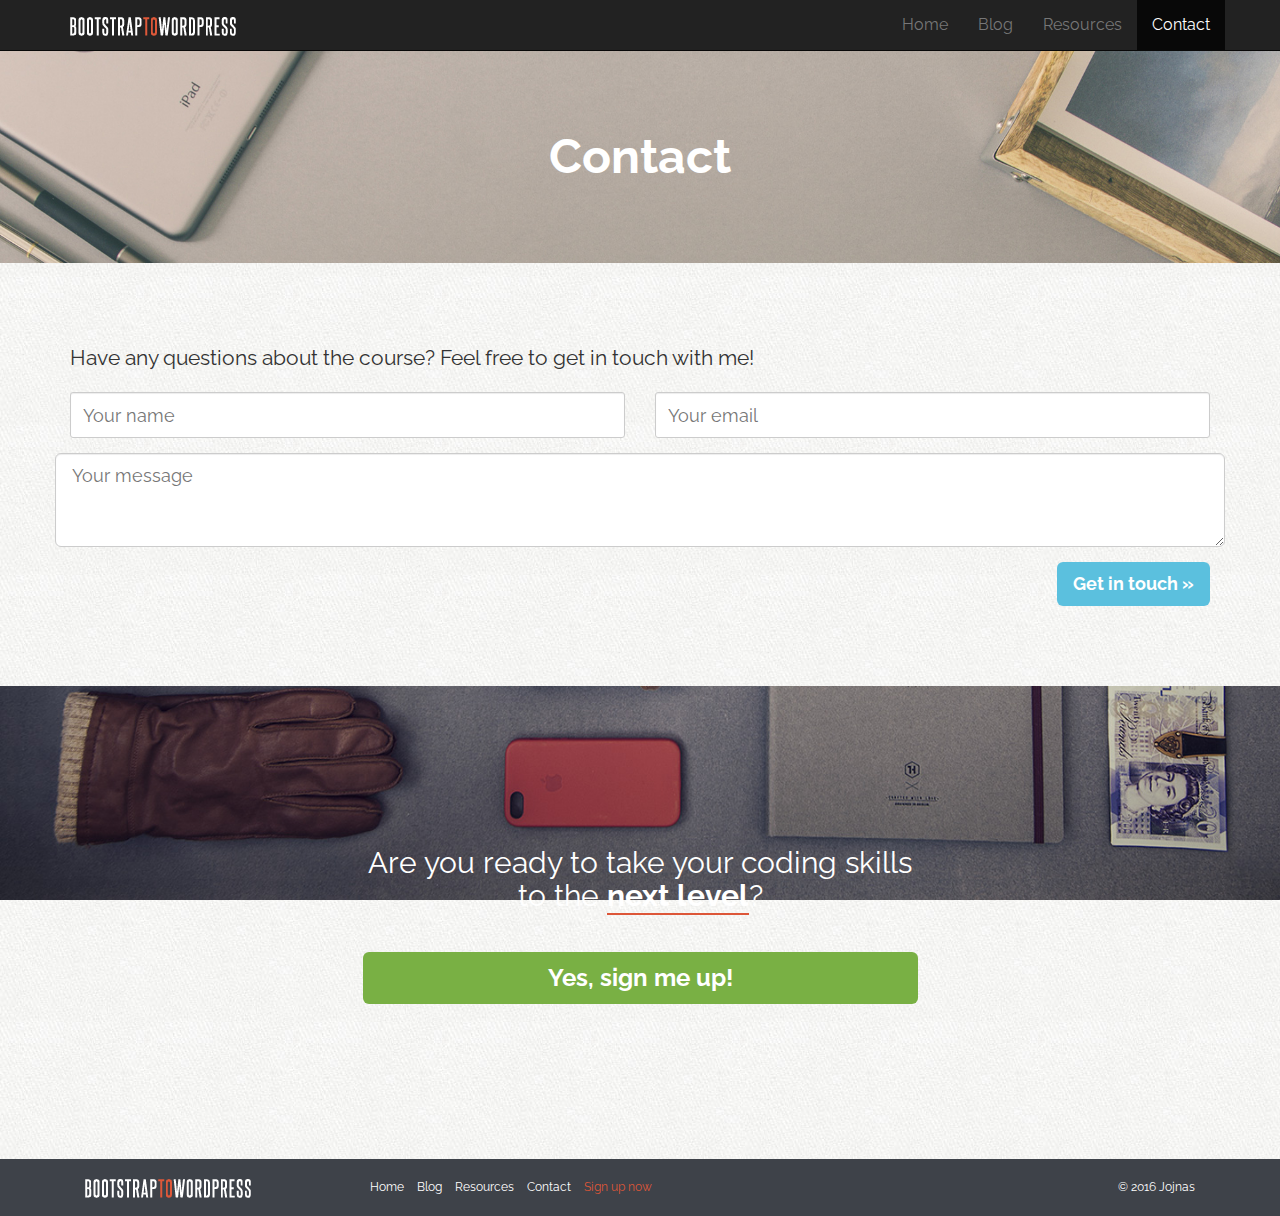
<file: contact.html>
<!DOCTYPE html>
<html lang="en">
<head>
    <meta http-equiv="content-type" content="text/html;charset=UTF-8">
    <meta charset="UTF-8">
    <meta name="viewport" content="width=device-width, initial-scale=1">
    <meta name="description" content="">
    <meta name="author" content="">
    <link rel="icon" href="assets/img/favicon.ico">

    <title>Contact Bootstrap to WordPress</title>

    <!-- Bootstrap core CSS -->
    <link rel="stylesheet" href="assets/css/bootstrap.min.css">

    <!-- FontAwesome icons-->
    <link rel="stylesheet" href="assets/css/font-awesome.css">

    <!-- Custom CSS -->
    <link rel="stylesheet" href="assets/css/style.css">

    <!-- Google Fonts -->
    <link href="https://fonts.googleapis.com/css?family=Raleway:400,700" rel="stylesheet">

    <!-- HTML5 shim and Respond.js for IE8 support of HTML5 elements and media queries -->
    <!-- WARNING: Respond.js doesn't work if you view the page via file:// -->
    <!--[if lt IE 9]>
    <script src="https://oss.maxcdn.com/html5shiv/3.7.3/html5shiv.min.js"></script>
    <script src="https://oss.maxcdn.com/respond/1.4.2/respond.min.js"></script>
    <![endif]-->
</head>
<body class="full-width contact">

<!-- HEADER -->
<header class="site-header" role="banner">
    <navbar class="navbar-wrapper">
        <div class="navbar navbar-inverse navbar-fixed-top" role="navigation">
            <div class="container">
                <div class="navbar-header">
                    <button type="button" class="navbar-toggle" data-toggle="collapse" data-target=".navbar-collapse">
                        <span class="sr-only">Toggle navigation</span>
                        <span class="icon-bar"></span>
                        <span class="icon-bar"></span>
                        <span class="icon-bar"></span>
                    </button>
                    <a href="/" class="navbar-brand"><img src="assets/img/logo.png" alt="Bootstrap to WordPress"></a>
                </div>
                <div class="navbar-collapse collapse">
                    <ul class="nav navbar-nav navbar-right">
                        <li><a href="/">Home</a></li>
                        <li><a href="blog.html">Blog</a></li>
                        <li><a href="resources.html">Resources</a></li>
                        <li  class="active"><a href="contact.html">Contact</a></li>
                    </ul>
                </div>
            </div>
        </div>
    </navbar>
</header>


<!-- FEATURE IMAGE -->
<section class="feature-image feature-image-default" data-type="background" data-speed="2">
    <h1 class="page-title">Contact</h1>
</section>


<!-- MAIN CONTENT -->
<div class="container">
    <div class="row" id="primary">
        <div id="content" class="col-sm-12">
            <section class="main-content">
                <p class="lead">
                    Have any questions about the course? Feel free to get in touch with me!
                </p>
                <form class="clearfix" role="form">
                    <div class="row">
                        <div class="col-sm-6">
                            <div class="form-group">
                                <label for="contact-name" class="sr-only">Name</label>
                                <input type="text" class="form-control input-lg" id="contact-name" placeholder="Your name">
                            </div>
                        </div>
                        <div class="col-sm-6">
                            <div class="form-group">
                                <label for="contact-email" class="sr-only">Email</label>
                                <input type="email" class="form-control input-lg" id="contact-email" placeholder="Your email">
                            </div>
                        </div>
                        <div class="col-sm12">
                            <div class="form-group">
                                <label for="contact-message" class="sr-only">Message</label>
                                <textarea class="form-control input-lg" id="contact-message" cols="30" rows="3" placeholder="Your message"></textarea>
                            </div>
                        </div>
                    </div>
                    <input type="submit" class="btn btn-info btn-lg pull-right" value="Get in touch &raquo;">
                </form>
            </section>
        </div>
    </div>
</div>

<!-- SIGN UP SECTION -->
<section id="signup" data-type="background" data-speed="4">
    <div class="container">
        <div class="row">
            <div class="col-sm-6 col-sm-offset-3">
                <h2>Are you ready to take your coding skills to the <strong>next level</strong>?</h2>
                <p><a href="" class="btn btn-lg btn-block btn-success">Yes, sign me up!</a></p>
            </div>
        </div>
    </div>
</section>

<!-- FOOTER -->
<footer>
    <div class="container">
        <div class="col-sm-3">
            <p><a href="/"><img src="assets/img/logo.png" alt="Bootstrap to WP"></a></p>
        </div>
        <div class="col-sm-6">
            <nav>
                <ul class="list-unstyled list-inline">
                    <li><a href="">Home</a></li>
                    <li><a href="">Blog</a></li>
                    <li><a href="">Resources</a></li>
                    <li><a href="">Contact</a></li>
                    <li class="signup-link"><a href="">Sign up now</a></li>
                </ul>
            </nav>
        </div>
        <div class="col-sm-3">
            <p class="pull-right">&copy; 2016 Jojnas</p>
        </div>
    </div>
</footer>

<!-- MODAL -->
<div class="modal fade" id="myModal">
    <div class="modal-dialog">
        <div class="modal-content">
            <div class="modal-header">
                <button type="button" class="close" data-dismiss="modal"><span aria-hidden="true">&times;</span><span class="sr-only">Close</span></button>
                <h4 class="modal-title" id="myModalLabel"><i class="fa fa-envelope"></i>Subscribe to our Mailing List</h4>
            </div>
            <div class="modal-body">
                <p>Just enter your name an email and we will send you some spam you really need <em>for free and regularly</em></p>
                <form role="form" action="" class="form-inline">
                    <div class="form-group">
                        <label for="subscribe-name" class="sr-only">Your first name</label>
                        <input type="text" class="form-control" id="subscribe-name" placeholder="Your first name">
                    </div>
                    <div class="form-group">
                        <label for="subscribe-email" class="sr-only">And your email</label>
                        <input type="email" class="form-control" id="subscribe-email" placeholder="And your email">
                    </div>
                    <input type="submit" class="btn btn-danger" value="Subscribe!">
                </form>

                <hr>

                <p><small>Praesent in velit varius mauris dignissim blandit a id tortor. Duis bibendum sollicitudin cursus. Proin eu cursus erat. Vivamus id elementum sem, sit amet luctus massa. Integer lobortis, ipsum in aliquam porta, enim lacus ornare ligula, ut bibendum velit nisl posuere risus. Etiam mollis finibus diam, non cursus erat euismod ut. Etiam ut tempor eros. Vestibulum in purus non sem lobortis aliquam in vel ex.</small></p>

            </div>
        </div>
    </div>

</div>

<!-- BOOTSTRAP CORE JAVASCRIPT -->
<script src="https://ajax.googleapis.com/ajax/libs/jquery/2.2.4/jquery.min.js"></script>
<script src="assets/js/jquery-3.1.1.min.js"></script>
<script src="assets/js/bootstrap.min.js"></script>
<script src="assets/js/main.js"></script>


</body>
</file>
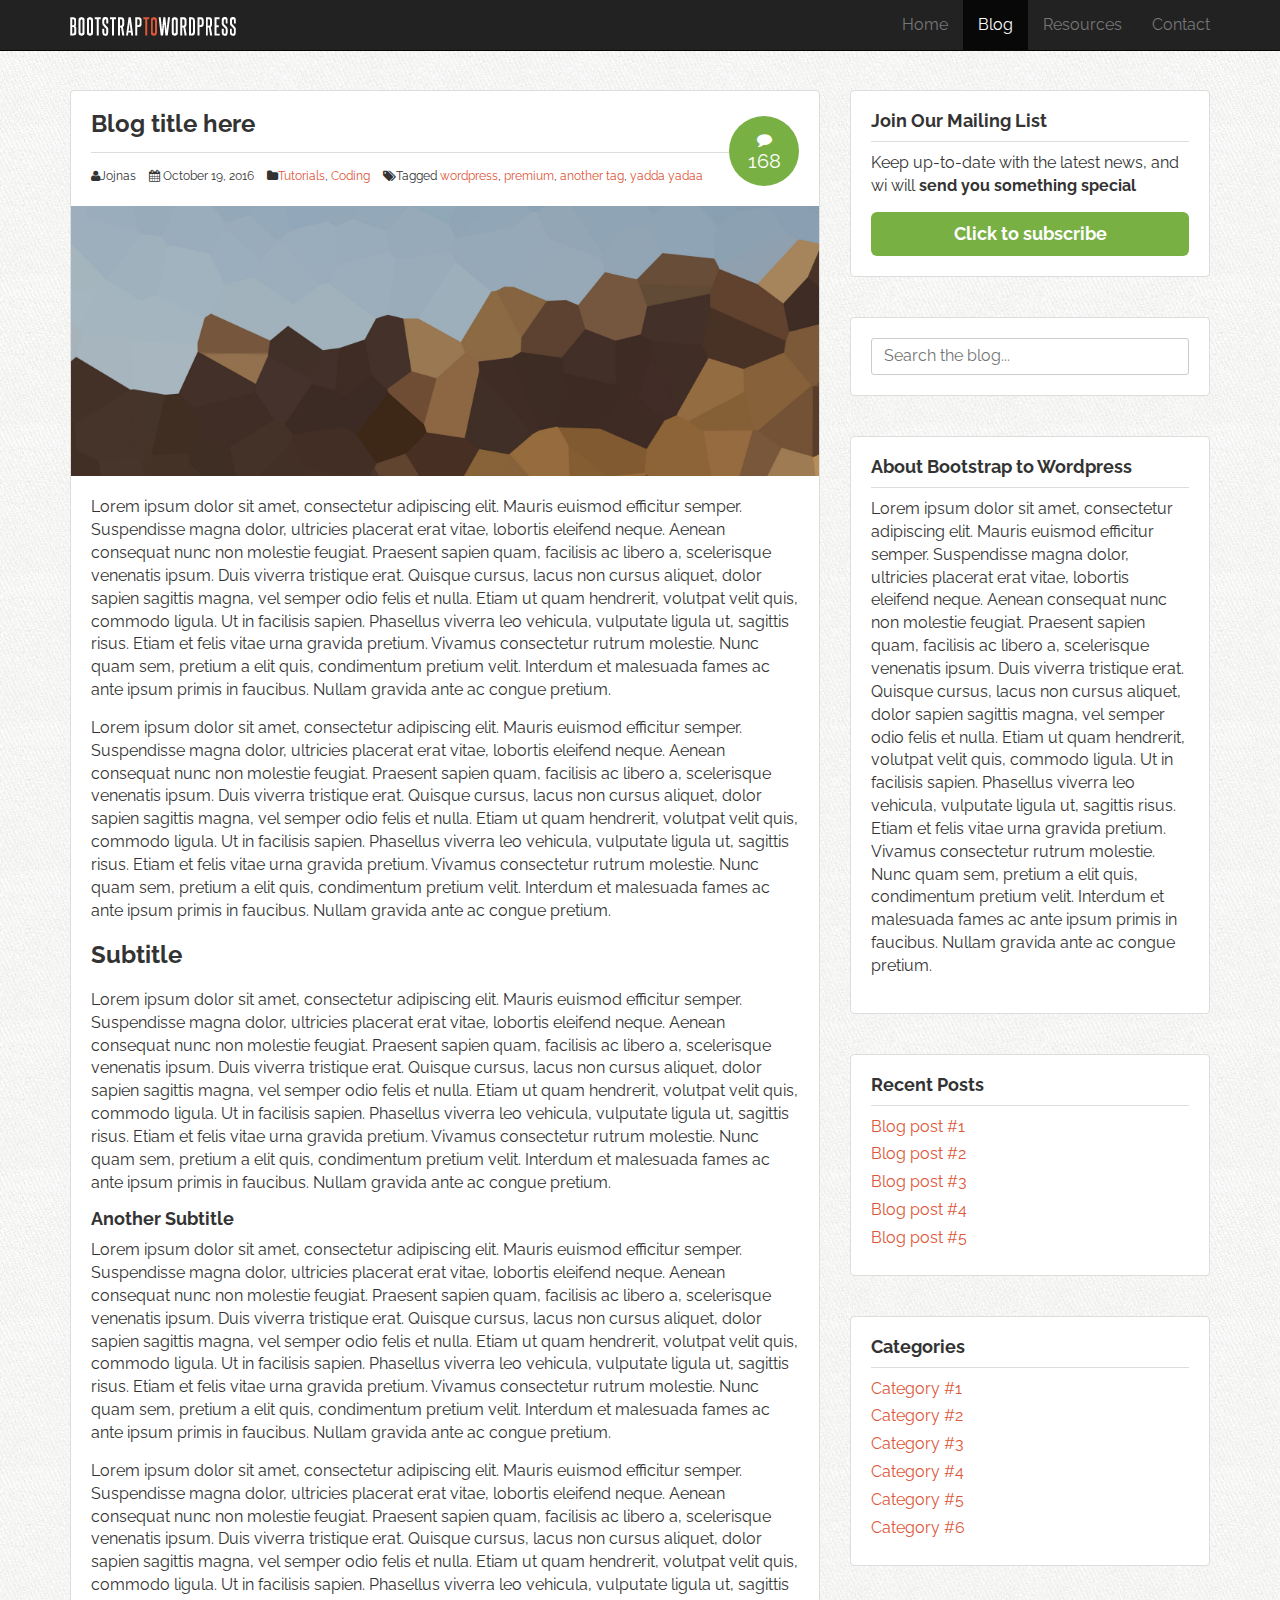
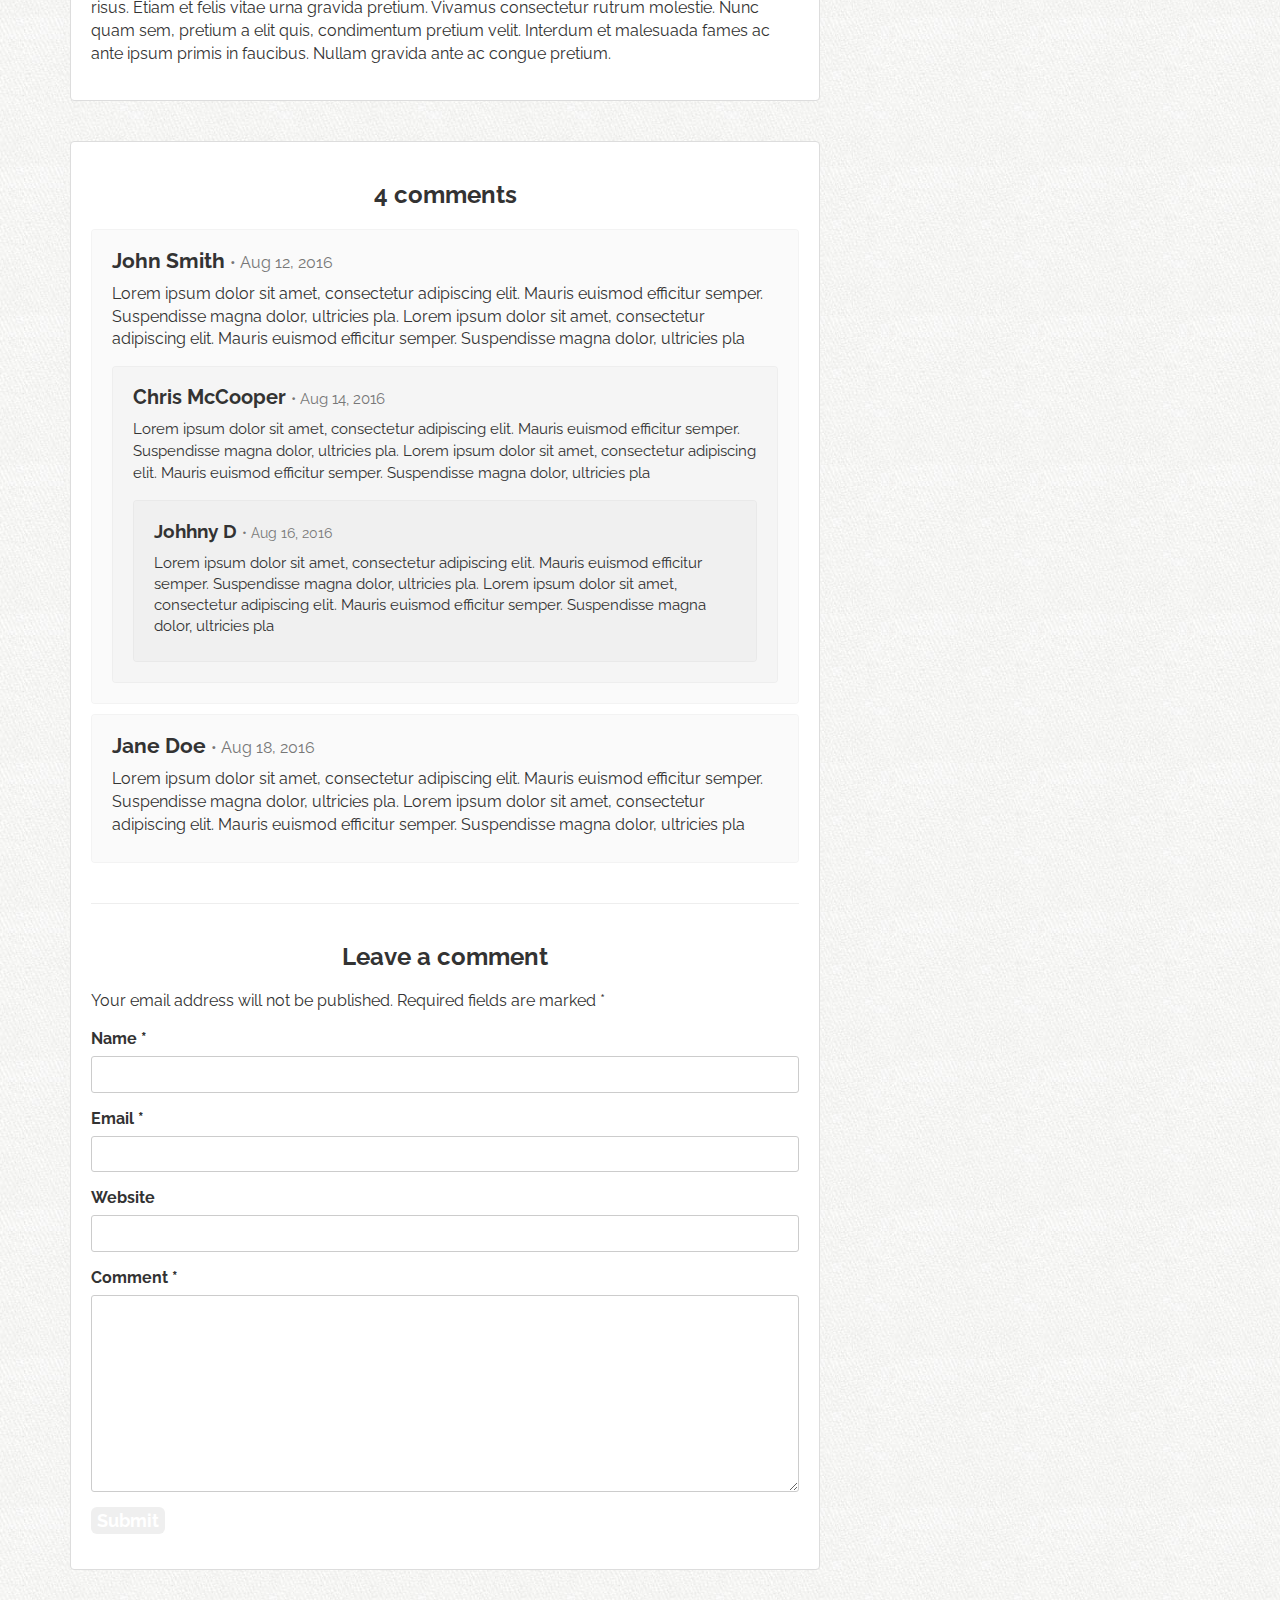
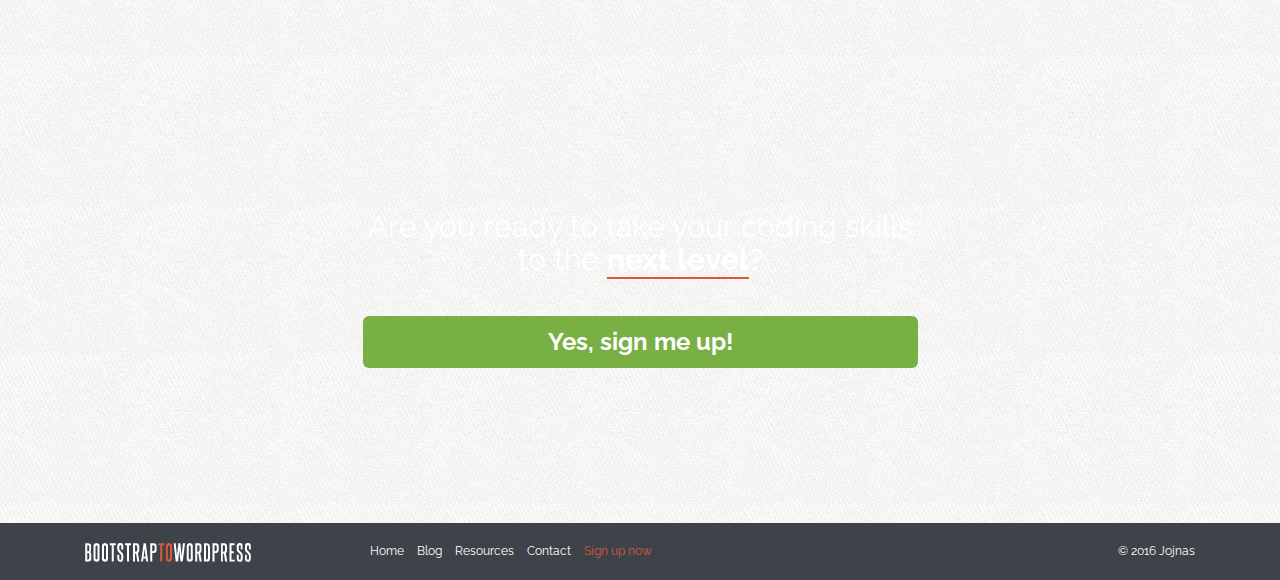
<file: post.html>
<!DOCTYPE html>
<html lang="en">
<head>
    <meta http-equiv="content-type" content="text/html;charset=UTF-8">
    <meta charset="UTF-8">
    <meta name="viewport" content="width=device-width, initial-scale=1">
    <meta name="description" content="">
    <meta name="author" content="">
    <link rel="icon" href="assets/img/favicon.ico">

    <title>Blog Post | Bootstrap to WordPress</title>

    <!-- Bootstrap core CSS -->
    <link rel="stylesheet" href="assets/css/bootstrap.min.css">

    <!-- FontAwesome icons-->
    <link rel="stylesheet" href="assets/css/font-awesome.css">

    <!-- Custom CSS -->
    <link rel="stylesheet" href="assets/css/style.css">

    <!-- Google Fonts -->
    <link href="https://fonts.googleapis.com/css?family=Raleway:400,700" rel="stylesheet">

    <!-- HTML5 shim and Respond.js for IE8 support of HTML5 elements and media queries -->
    <!-- WARNING: Respond.js doesn't work if you view the page via file:// -->
    <!--[if lt IE 9]>
    <script src="https://oss.maxcdn.com/html5shiv/3.7.3/html5shiv.min.js"></script>
    <script src="https://oss.maxcdn.com/respond/1.4.2/respond.min.js"></script>
    <![endif]-->
</head>
<body class="blog">

<!-- HEADER -->
<header class="site-header" role="banner">
    <navbar class="navbar-wrapper">
        <div class="navbar navbar-inverse navbar-fixed-top" role="navigation">
            <div class="container">
                <div class="navbar-header">
                    <button type="button" class="navbar-toggle" data-toggle="collapse" data-target=".navbar-collapse">
                        <span class="sr-only">Toggle navigation</span>
                        <span class="icon-bar"></span>
                        <span class="icon-bar"></span>
                        <span class="icon-bar"></span>
                    </button>
                    <a href="/" class="navbar-brand"><img src="assets/img/logo.png" alt="Bootstrap to WordPress"></a>
                </div>
                <div class="navbar-collapse collapse">
                    <ul class="nav navbar-nav navbar-right">
                        <li><a href="/">Home</a></li>
                        <li class="active"><a href="blog.html">Blog</a></li>
                        <li><a href="resources.html">Resources</a></li>
                        <li><a href="contact.html">Contact</a></li>
                    </ul>
                </div>
            </div>
        </div>
    </navbar>
</header>

<!-- MAIN CONTENT-->
<div class="container">
    <div class="row" id="primary">
        <div id="content" class="col-sm-8">
            <article class="post">
                <header>
                    <h1>Blog title here</h1>
                    <div class="post-details">
                        <i class="fa fa-user"></i>Jojnas
                        <i class="fa fa-calendar"></i>
                        <time>October 19, 2016</time>
                        <i class="fa fa-folder"></i><a href="">Tutorials</a>, <a
                            href="">Coding</a>
                        <i class="fa fa-tags"></i>Tagged <a href="">wordpress</a>, <a href="">premium</a>,
                        <a href="">another tag</a>, <a href="">yadda yadaa</a>

                        <div class="post-comment-badge">
                            <a href=""><i class="fa fa-comment"></i>168</a>
                        </div>
                    </div>
                </header>
                <div class="post-image">
                    <img src="assets/img/hero-bg.jpg" alt="Hero image">
                </div>
                <div class="post-body">
                    <p>Lorem ipsum dolor sit amet, consectetur adipiscing elit. Mauris euismod efficitur semper. Suspendisse magna dolor, ultricies placerat erat vitae, lobortis eleifend neque. Aenean consequat nunc non molestie feugiat. Praesent sapien quam, facilisis ac libero a, scelerisque venenatis ipsum. Duis viverra tristique erat. Quisque cursus, lacus non cursus aliquet, dolor sapien sagittis magna, vel semper odio felis et nulla. Etiam ut quam hendrerit, volutpat velit quis, commodo ligula. Ut in facilisis sapien. Phasellus viverra leo vehicula, vulputate ligula ut, sagittis risus. Etiam et felis vitae urna gravida pretium. Vivamus consectetur rutrum molestie. Nunc quam sem, pretium a elit quis, condimentum pretium velit. Interdum et malesuada fames ac ante ipsum primis in faucibus. Nullam gravida ante ac congue pretium.</p>
                    <p>Lorem ipsum dolor sit amet, consectetur adipiscing elit. Mauris euismod efficitur semper. Suspendisse magna dolor, ultricies placerat erat vitae, lobortis eleifend neque. Aenean consequat nunc non molestie feugiat. Praesent sapien quam, facilisis ac libero a, scelerisque venenatis ipsum. Duis viverra tristique erat. Quisque cursus, lacus non cursus aliquet, dolor sapien sagittis magna, vel semper odio felis et nulla. Etiam ut quam hendrerit, volutpat velit quis, commodo ligula. Ut in facilisis sapien. Phasellus viverra leo vehicula, vulputate ligula ut, sagittis risus. Etiam et felis vitae urna gravida pretium. Vivamus consectetur rutrum molestie. Nunc quam sem, pretium a elit quis, condimentum pretium velit. Interdum et malesuada fames ac ante ipsum primis in faucibus. Nullam gravida ante ac congue pretium.</p>
                    <h3>Subtitle</h3>
                    <p>Lorem ipsum dolor sit amet, consectetur adipiscing elit. Mauris euismod efficitur semper. Suspendisse magna dolor, ultricies placerat erat vitae, lobortis eleifend neque. Aenean consequat nunc non molestie feugiat. Praesent sapien quam, facilisis ac libero a, scelerisque venenatis ipsum. Duis viverra tristique erat. Quisque cursus, lacus non cursus aliquet, dolor sapien sagittis magna, vel semper odio felis et nulla. Etiam ut quam hendrerit, volutpat velit quis, commodo ligula. Ut in facilisis sapien. Phasellus viverra leo vehicula, vulputate ligula ut, sagittis risus. Etiam et felis vitae urna gravida pretium. Vivamus consectetur rutrum molestie. Nunc quam sem, pretium a elit quis, condimentum pretium velit. Interdum et malesuada fames ac ante ipsum primis in faucibus. Nullam gravida ante ac congue pretium.</p>
                    <h4>Another Subtitle</h4>
                    <p>Lorem ipsum dolor sit amet, consectetur adipiscing elit. Mauris euismod efficitur semper. Suspendisse magna dolor, ultricies placerat erat vitae, lobortis eleifend neque. Aenean consequat nunc non molestie feugiat. Praesent sapien quam, facilisis ac libero a, scelerisque venenatis ipsum. Duis viverra tristique erat. Quisque cursus, lacus non cursus aliquet, dolor sapien sagittis magna, vel semper odio felis et nulla. Etiam ut quam hendrerit, volutpat velit quis, commodo ligula. Ut in facilisis sapien. Phasellus viverra leo vehicula, vulputate ligula ut, sagittis risus. Etiam et felis vitae urna gravida pretium. Vivamus consectetur rutrum molestie. Nunc quam sem, pretium a elit quis, condimentum pretium velit. Interdum et malesuada fames ac ante ipsum primis in faucibus. Nullam gravida ante ac congue pretium.</p>
                    <p>Lorem ipsum dolor sit amet, consectetur adipiscing elit. Mauris euismod efficitur semper. Suspendisse magna dolor, ultricies placerat erat vitae, lobortis eleifend neque. Aenean consequat nunc non molestie feugiat. Praesent sapien quam, facilisis ac libero a, scelerisque venenatis ipsum. Duis viverra tristique erat. Quisque cursus, lacus non cursus aliquet, dolor sapien sagittis magna, vel semper odio felis et nulla. Etiam ut quam hendrerit, volutpat velit quis, commodo ligula. Ut in facilisis sapien. Phasellus viverra leo vehicula, vulputate ligula ut, sagittis risus. Etiam et felis vitae urna gravida pretium. Vivamus consectetur rutrum molestie. Nunc quam sem, pretium a elit quis, condimentum pretium velit. Interdum et malesuada fames ac ante ipsum primis in faucibus. Nullam gravida ante ac congue pretium.</p>
                </div>
            </article>

            <div id="comments">
                <div class="comments-wrap">
                    <h3>4 comments</h3>

                    <!-- These comments will have an image and more information when we use WordPress-->

                    <ol class="comments-list">
                        <li class="comment">
                            <h4>John Smith <small>&bull; Aug 12, 2016</small></h4>
                            <div class="comment-body">
                                <p>Lorem ipsum dolor sit amet, consectetur adipiscing elit. Mauris euismod efficitur semper. Suspendisse magna dolor, ultricies pla. Lorem ipsum dolor sit amet, consectetur adipiscing elit. Mauris euismod efficitur semper. Suspendisse magna dolor, ultricies pla</p>
                            </div>

                            <ol class="children">
                                <li class="comment">
                                    <h4>Chris McCooper <small>&bull; Aug 14, 2016</small></h4>
                                    <div class="comment-body">
                                    <p>Lorem ipsum dolor sit amet, consectetur adipiscing elit. Mauris euismod efficitur semper. Suspendisse magna dolor, ultricies pla. Lorem ipsum dolor sit amet, consectetur adipiscing elit. Mauris euismod efficitur semper. Suspendisse magna dolor, ultricies pla</p>
                                    </div>
                                        <ol class="children">
                                    <li class="comment">
                                        <h4>Johhny D <small>&bull; Aug 16, 2016</small></h4>
                                        <div class="comment-body">
                                            <p>Lorem ipsum dolor sit amet, consectetur adipiscing elit. Mauris euismod efficitur semper. Suspendisse magna dolor, ultricies pla. Lorem ipsum dolor sit amet, consectetur adipiscing elit. Mauris euismod efficitur semper. Suspendisse magna dolor, ultricies pla</p>
                                        </div>
                                    </li>
                                </ol>
                                </li>
                            </ol>
                        </li>

                        <li class="comment">
                            <h4>Jane Doe <small>&bull; Aug 18, 2016</small></h4>
                            <div class="comment-body">
                                <p>Lorem ipsum dolor sit amet, consectetur adipiscing elit. Mauris euismod efficitur semper. Suspendisse magna dolor, ultricies pla. Lorem ipsum dolor sit amet, consectetur adipiscing elit. Mauris euismod efficitur semper. Suspendisse magna dolor, ultricies pla</p>
                            </div>
                        </li>
                    </ol>
                    <div id="leave-comment">
                        <h3>Leave a comment</h3>
                        <form action="">
                            <p>Your email address will not be published. Required fields are marked <span class="required">*</span></p>
                            <p class="comment-form-author">
                                <label for="author">Name *</label>
                                <input type="text" id="author">
                            </p>
                            <p class="comment-form-email">
                                <label for="email">Email *</label>
                                <input type="email" id="email">
                            </p>
                            <p class="comment-form-url">
                                <label for="url">Website</label>
                                <input type="url" id="url">
                            </p>
                            <p class="comment-form-comment">
                                <label for="comment">Comment *</label>
                                <textarea name="" id="comment" cols="45" rows="8"></textarea>
                            </p>
                            <p class="form-submit">
                                <input type="submit" name="submit">
                            </p>
                        </form>
                    </div>
                </div>
            </div>
        </div>


        <!-- SIDEBAR -->
        <aside class="col-sm-4">
            <div class="widget">
                <h4>Join Our Mailing List</h4>
                <p>Keep up-to-date with the latest news, and wi will <strong>send you something special</strong></p>
                <button class="btn btn-success btn-lg btn-block" data-toggle="modal" data-target="#myModal">Click to
                    subscribe
                </button>
            </div>
            <div class="widget">
                <form role="form" class="search-form">
                    <label for="sidebar-search" class="sr-only">Search the blog</label>
                    <input type="text" placeholder="Search the blog..." id="sidebar-search">
                </form>
            </div>
            <div class="widget">
                <h4>About Bootstrap to Wordpress</h4>
                <p>Lorem ipsum dolor sit amet, consectetur adipiscing elit. Mauris euismod efficitur semper. Suspendisse
                    magna dolor, ultricies placerat erat vitae, lobortis eleifend neque. Aenean consequat nunc non
                    molestie feugiat. Praesent sapien quam, facilisis ac libero a, scelerisque venenatis ipsum. Duis
                    viverra tristique erat. Quisque cursus, lacus non cursus aliquet, dolor sapien sagittis magna, vel
                    semper odio felis et nulla. Etiam ut quam hendrerit, volutpat velit quis, commodo ligula. Ut in
                    facilisis sapien. Phasellus viverra leo vehicula, vulputate ligula ut, sagittis risus. Etiam et
                    felis vitae urna gravida pretium. Vivamus consectetur rutrum molestie. Nunc quam sem, pretium a elit
                    quis, condimentum pretium velit. Interdum et malesuada fames ac ante ipsum primis in faucibus.
                    Nullam gravida ante ac congue pretium.</p>
            </div>
            <div class="widget">
                <ul>
                    <h4>Recent Posts</h4>
                    <li><a href="">Blog post #1</a></li>
                    <li><a href="">Blog post #2</a></li>
                    <li><a href="">Blog post #3</a></li>
                    <li><a href="">Blog post #4</a></li>
                    <li><a href="">Blog post #5</a></li>
                </ul>
            </div>
            <div class="widget">
                <ul>
                    <h4>Categories</h4>
                    <li><a href="">Category #1</a></li>
                    <li><a href="">Category #2</a></li>
                    <li><a href="">Category #3</a></li>
                    <li><a href="">Category #4</a></li>
                    <li><a href="">Category #5</a></li>
                    <li><a href="">Category #6</a></li>
                </ul>
            </div>
        </aside>
    </div>
</div>


<!-- SIGN UP SECTION -->
<section id="signup" data-type="background" data-speed="4">
    <div class="container">
        <div class="row">
            <div class="col-sm-6 col-sm-offset-3">
                <h2>Are you ready to take your coding skills to the <strong>next level</strong>?</h2>
                <p><a href="" class="btn btn-lg btn-block btn-success">Yes, sign me up!</a></p>
            </div>
        </div>
    </div>
</section>

<!-- FOOTER -->
<footer>
    <div class="container">
        <div class="col-sm-3">
            <p><a href="/"><img src="assets/img/logo.png" alt="Bootstrap to WP"></a></p>
        </div>
        <div class="col-sm-6">
            <nav>
                <ul class="list-unstyled list-inline">
                    <li><a href="">Home</a></li>
                    <li><a href="">Blog</a></li>
                    <li><a href="">Resources</a></li>
                    <li><a href="">Contact</a></li>
                    <li class="signup-link"><a href="">Sign up now</a></li>
                </ul>
            </nav>
        </div>
        <div class="col-sm-3">
            <p class="pull-right">&copy; 2016 Jojnas</p>
        </div>
    </div>
</footer>

<!-- MODAL -->
<div class="modal fade" id="myModal">
    <div class="modal-dialog">
        <div class="modal-content">
            <div class="modal-header">
                <button type="button" class="close" data-dismiss="modal"><span aria-hidden="true">&times;</span><span
                        class="sr-only">Close</span></button>
                <h4 class="modal-title" id="myModalLabel"><i class="fa fa-envelope"></i>Subscribe to our Mailing List
                </h4>
            </div>
            <div class="modal-body">
                <p>Just enter your name an email and we will send you some spam you really need <em>for free and
                    regularly</em></p>
                <form role="form" action="" class="form-inline">
                    <div class="form-group">
                        <label for="subscribe-name" class="sr-only">Your first name</label>
                        <input type="text" class="form-control" id="subscribe-name" placeholder="Your first name">
                    </div>
                    <div class="form-group">
                        <label for="subscribe-email" class="sr-only">And your email</label>
                        <input type="email" class="form-control" id="subscribe-email" placeholder="And your email">
                    </div>
                    <input type="submit" class="btn btn-danger" value="Subscribe!">
                </form>

                <hr>

                <p>
                    <small>Praesent in velit varius mauris dignissim blandit a id tortor. Duis bibendum sollicitudin
                        cursus. Proin eu cursus erat. Vivamus id elementum sem, sit amet luctus massa. Integer lobortis,
                        ipsum in aliquam porta, enim lacus ornare ligula, ut bibendum velit nisl posuere risus. Etiam
                        mollis finibus diam, non cursus erat euismod ut. Etiam ut tempor eros. Vestibulum in purus non
                        sem lobortis aliquam in vel ex.
                    </small>
                </p>

            </div>
        </div>
    </div>

</div>

<!-- BOOTSTRAP CORE JAVASCRIPT -->
<script src="https://ajax.googleapis.com/ajax/libs/jquery/2.2.4/jquery.min.js"></script>
<script src="assets/js/jquery-3.1.1.min.js"></script>
<script src="assets/js/bootstrap.min.js"></script>
<script src="assets/js/main.js"></script>


</body>
</file>
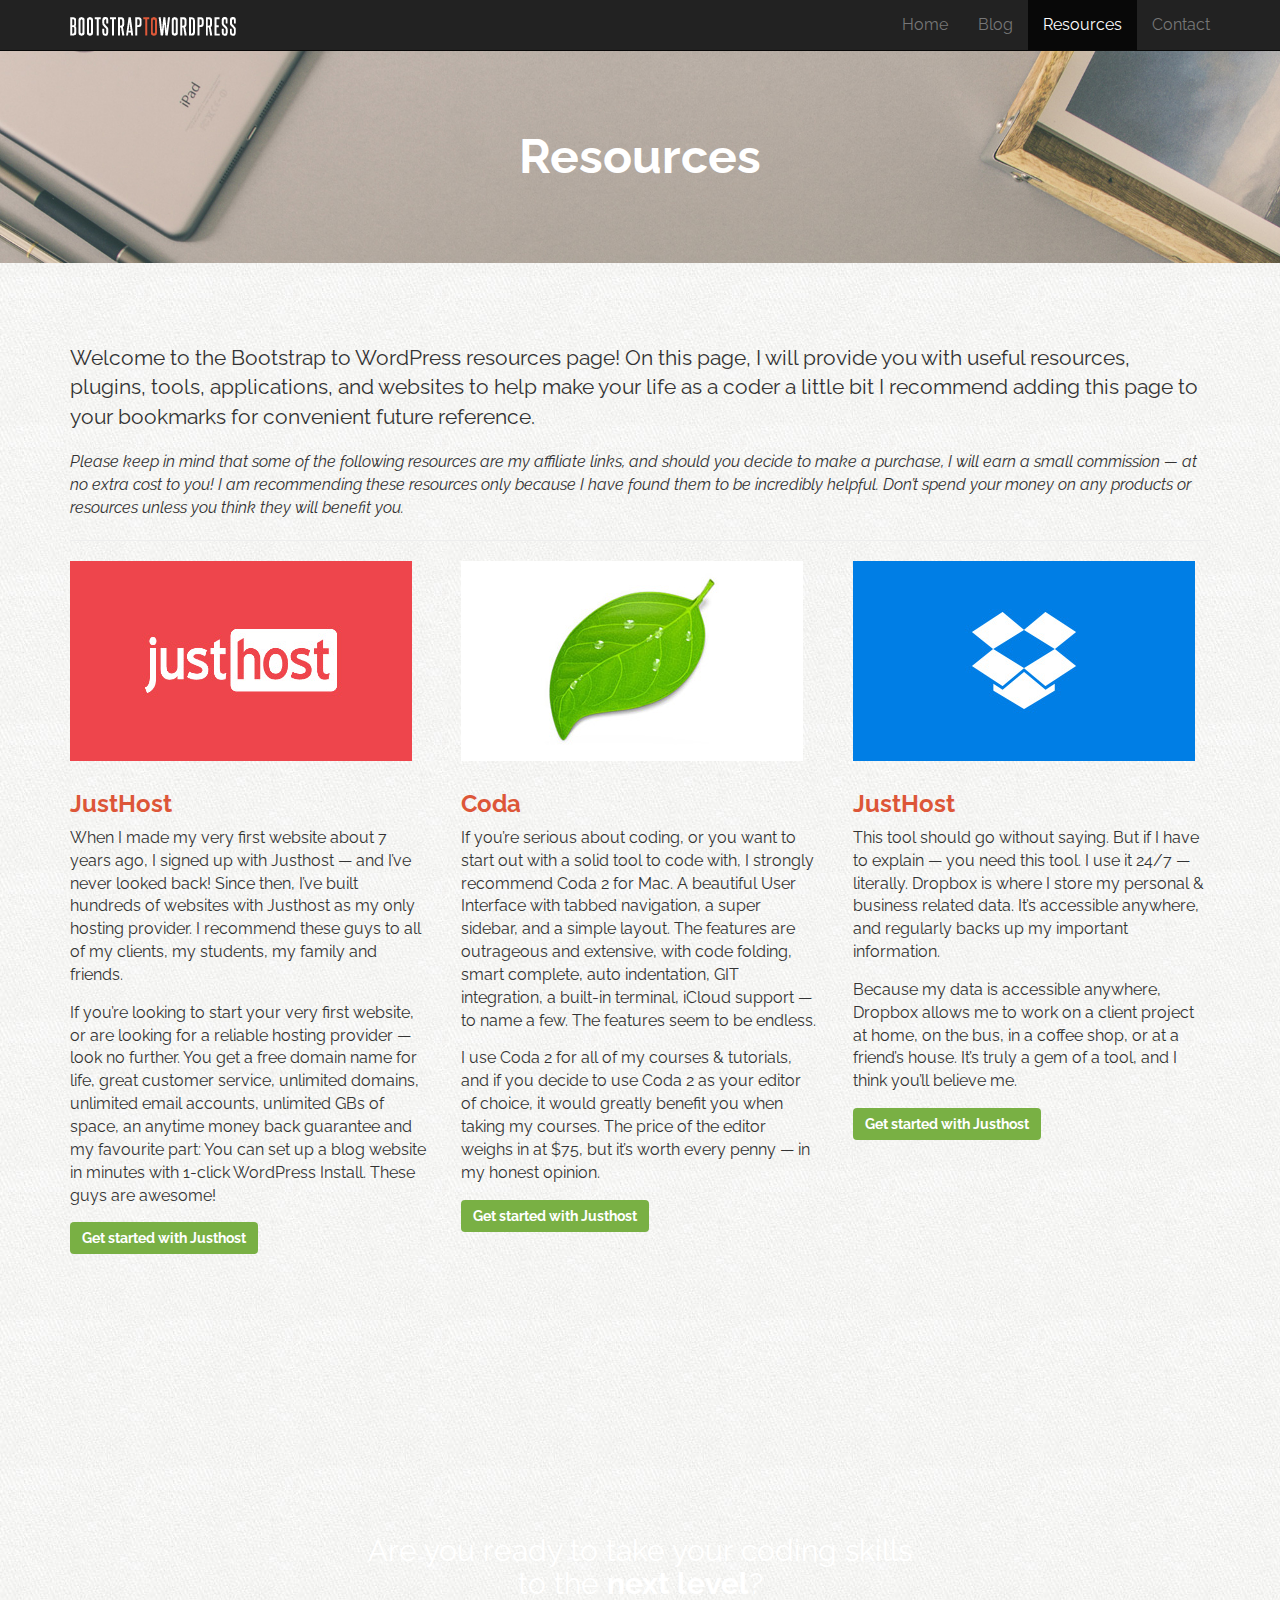
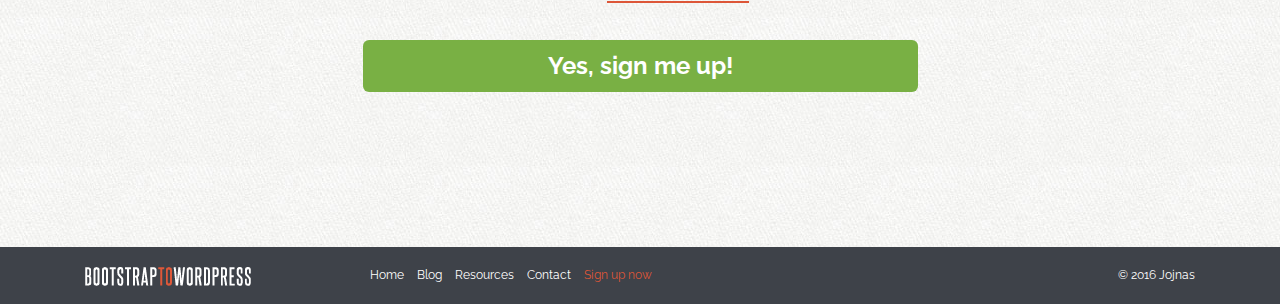
<file: resources.html>
<!DOCTYPE html>
<html lang="en">
<head>
    <meta http-equiv="content-type" content="text/html;charset=UTF-8">
    <meta charset="UTF-8">
    <meta name="viewport" content="width=device-width, initial-scale=1">
    <meta name="description" content="">
    <meta name="author" content="">
    <link rel="icon" href="assets/img/favicon.ico">

    <title>Resources Bootstrap to WordPress</title>

    <!-- Bootstrap core CSS -->
    <link rel="stylesheet" href="assets/css/bootstrap.min.css">

    <!-- FontAwesome icons-->
    <link rel="stylesheet" href="assets/css/font-awesome.css">

    <!-- Custom CSS -->
    <link rel="stylesheet" href="assets/css/style.css">

    <!-- Google Fonts -->
    <link href="https://fonts.googleapis.com/css?family=Raleway:400,700" rel="stylesheet">

    <!-- HTML5 shim and Respond.js for IE8 support of HTML5 elements and media queries -->
    <!-- WARNING: Respond.js doesn't work if you view the page via file:// -->
    <!--[if lt IE 9]>
    <script src="https://oss.maxcdn.com/html5shiv/3.7.3/html5shiv.min.js"></script>
    <script src="https://oss.maxcdn.com/respond/1.4.2/respond.min.js"></script>
    <![endif]-->
</head>
<body class="full-width resources">

<!-- HEADER -->
<header class="site-header" role="banner">
    <navbar class="navbar-wrapper">
        <div class="navbar navbar-inverse navbar-fixed-top" role="navigation">
            <div class="container">
                <div class="navbar-header">
                    <button type="button" class="navbar-toggle" data-toggle="collapse" data-target=".navbar-collapse">
                        <span class="sr-only">Toggle navigation</span>
                        <span class="icon-bar"></span>
                        <span class="icon-bar"></span>
                        <span class="icon-bar"></span>
                    </button>
                    <a href="/" class="navbar-brand"><img src="assets/img/logo.png" alt="Bootstrap to WordPress"></a>
                </div>
                <div class="navbar-collapse collapse">
                    <ul class="nav navbar-nav navbar-right">
                        <li><a href="/">Home</a></li>
                        <li><a href="blog.html">Blog</a></li>
                        <li class="active"><a href="resources.html">Resources</a></li>
                        <li><a href="contact.html">Contact</a></li>
                    </ul>
                </div>
            </div>
        </div>
    </navbar>
</header>


<!-- FEATURE IMAGE -->
<section class="feature-image feature-image-default" data-type="background" data-speed="2">
    <h1 class="page-title">Resources</h1>
</section>

<!-- MAIN CONTENT -->

<div class="container">
    <div class="row" id="primary">
        <div id="content" class="col-sm-12">
            <section class="main-content">
                <p class="lead">Welcome to the Bootstrap to WordPress resources page! On this page, I will provide you with useful resources, plugins, tools, applications, and websites to help make your life as a coder a little bit I recommend adding this page to your bookmarks for convenient future reference.</p>
                <p><em>Please keep in mind that some of the following resources are my affiliate links, and should you decide to make a purchase, I will earn a small commission — at no extra cost to you! I am recommending these resources only because I have found them to be incredibly helpful. Don’t spend your money on any products or resources unless you think they will benefit you.</em></p>

                <hr>

                <div class="resource-row clearfix">
                    <div class="resource">
                        <img src="assets/img/justhost-logo.jpg" alt="JustHost">
                        <h3><a href="http::/bradhussey.ca/justhost">JustHost</a></h3>
                        <p>When I made my very first website about 7 years ago, I signed up with Justhost — and I’ve never looked back! Since then, I’ve built hundreds of websites with Justhost as my only hosting provider. I recommend these guys to all of my clients, my students, my family and friends.</p>
                        <p>If you’re looking to start your very first website, or are looking for a reliable hosting provider — look no further. You get a free domain name for life, great customer service, unlimited domains, unlimited email accounts, unlimited GBs of space, an anytime money back guarantee and my favourite part: You can set up a blog website in minutes with 1-click WordPress Install. These guys are awesome!</p>
                        <a href="http://bradhussey.ca/justhost" class="btn btn-success">Get started with Justhost</a>
                    </div>


                    <div class="resource">
                        <img src="assets/img/coda2-logo.jpg" alt="Coda 2">
                        <h3><a href="http::/bradhussey.ca/coda2">Coda</a></h3>
                        <p>If you’re serious about coding, or you want to start out with a solid tool to code with, I strongly recommend Coda 2 for Mac. A beautiful User Interface with tabbed navigation, a super sidebar, and a simple layout. The features are outrageous and extensive, with code folding, smart complete, auto indentation, GIT integration, a built-in terminal, iCloud support — to name a few. The features seem to be endless.</p>
                        <p>I use Coda 2 for all of my courses & tutorials, and if you decide to use Coda 2 as your editor of choice, it would greatly benefit you when taking my courses. The price of the editor weighs in at $75, but it’s worth every penny — in my honest opinion.</p>
                        <a href="http://bradhussey.ca/coda2" class="btn btn-success">Get started with Justhost</a>
                    </div>


                    <div class="resource">
                        <img src="assets/img/dropbox-logo.jpg" alt="DropBox">
                        <h3><a href="http::/bradhussey.ca/dropbox">JustHost</a></h3>
                        <p>This tool should go without saying. But if I have to explain — you need this tool. I use it 24/7 — literally. Dropbox is where I store my personal & business related data. It’s accessible anywhere, and regularly backs up my important information.</p>
                        <p>Because my data is accessible anywhere, Dropbox allows me to work on a client project at home, on the bus, in a coffee shop, or at a friend’s house. It’s truly a gem of a tool, and I think you’ll believe me.</p>
                        <a href="http://bradhussey.ca/dropbox" class="btn btn-success">Get started with Justhost</a>
                    </div>
                </div>



            </section>
        </div>
    </div>
</div>

<!-- SIGN UP SECTION -->
<section id="signup" data-type="background" data-speed="4">
    <div class="container">
        <div class="row">
            <div class="col-sm-6 col-sm-offset-3">
                <h2>Are you ready to take your coding skills to the <strong>next level</strong>?</h2>
                <p><a href="" class="btn btn-lg btn-block btn-success">Yes, sign me up!</a></p>
            </div>
        </div>
    </div>
</section>

<!-- FOOTER -->
<footer>
    <div class="container">
        <div class="col-sm-3">
            <p><a href="/"><img src="assets/img/logo.png" alt="Bootstrap to WP"></a></p>
        </div>
        <div class="col-sm-6">
            <nav>
                <ul class="list-unstyled list-inline">
                    <li><a href="">Home</a></li>
                    <li><a href="">Blog</a></li>
                    <li><a href="">Resources</a></li>
                    <li><a href="">Contact</a></li>
                    <li class="signup-link"><a href="">Sign up now</a></li>
                </ul>
            </nav>
        </div>
        <div class="col-sm-3">
            <p class="pull-right">&copy; 2016 Jojnas</p>
        </div>
    </div>
</footer>

<!-- MODAL -->
<div class="modal fade" id="myModal">
    <div class="modal-dialog">
        <div class="modal-content">
            <div class="modal-header">
                <button type="button" class="close" data-dismiss="modal"><span aria-hidden="true">&times;</span><span class="sr-only">Close</span></button>
                <h4 class="modal-title" id="myModalLabel"><i class="fa fa-envelope"></i>Subscribe to our Mailing List</h4>
            </div>
            <div class="modal-body">
                <p>Just enter your name an email and we will send you some spam you really need <em>for free and regularly</em></p>
                <form role="form" action="" class="form-inline">
                    <div class="form-group">
                        <label for="subscribe-name" class="sr-only">Your first name</label>
                        <input type="text" class="form-control" id="subscribe-name" placeholder="Your first name">
                    </div>
                    <div class="form-group">
                        <label for="subscribe-email" class="sr-only">And your email</label>
                        <input type="email" class="form-control" id="subscribe-email" placeholder="And your email">
                    </div>
                    <input type="submit" class="btn btn-danger" value="Subscribe!">
                </form>

                <hr>

                <p><small>Praesent in velit varius mauris dignissim blandit a id tortor. Duis bibendum sollicitudin cursus. Proin eu cursus erat. Vivamus id elementum sem, sit amet luctus massa. Integer lobortis, ipsum in aliquam porta, enim lacus ornare ligula, ut bibendum velit nisl posuere risus. Etiam mollis finibus diam, non cursus erat euismod ut. Etiam ut tempor eros. Vestibulum in purus non sem lobortis aliquam in vel ex.</small></p>

            </div>
        </div>
    </div>

</div>

<!-- BOOTSTRAP CORE JAVASCRIPT -->
<script src="https://ajax.googleapis.com/ajax/libs/jquery/2.2.4/jquery.min.js"></script>
<script src="assets/js/jquery-3.1.1.min.js"></script>
<script src="assets/js/bootstrap.min.js"></script>
<script src="assets/js/main.js"></script>


</body>
</file>
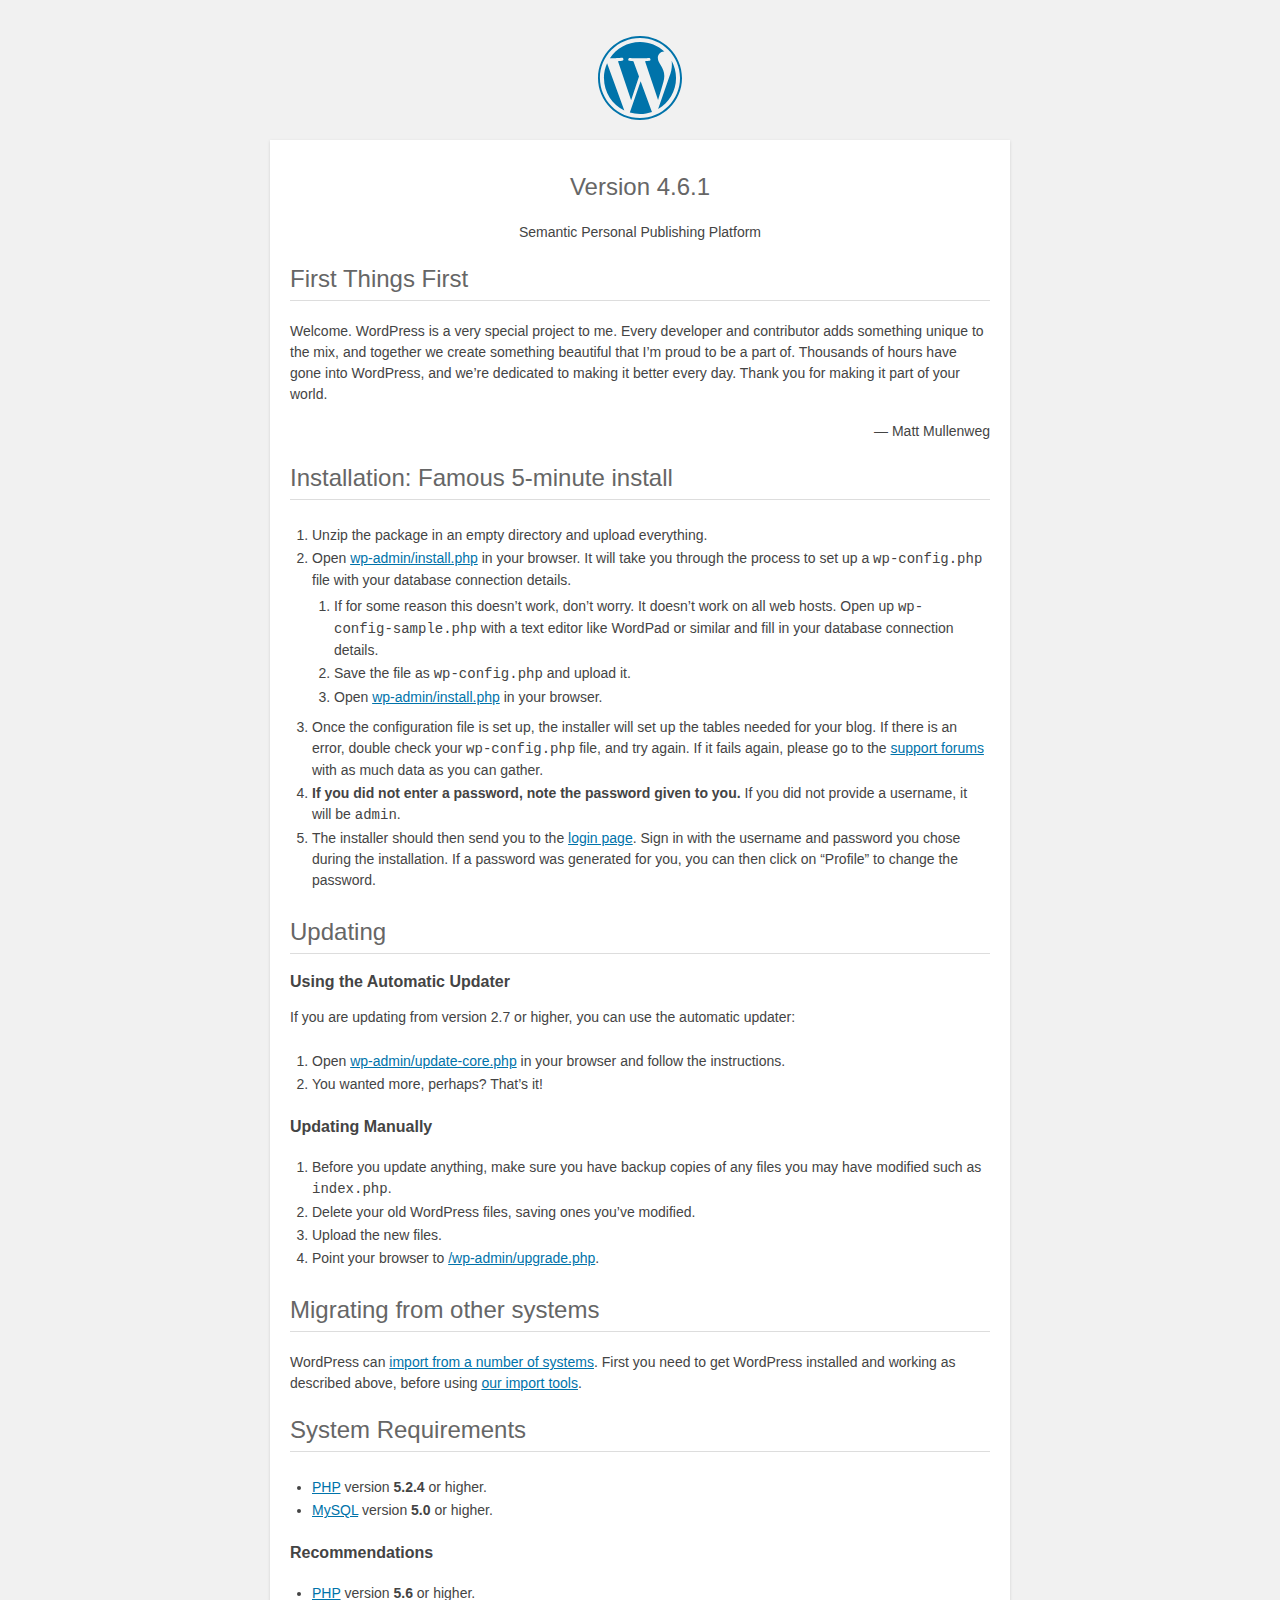
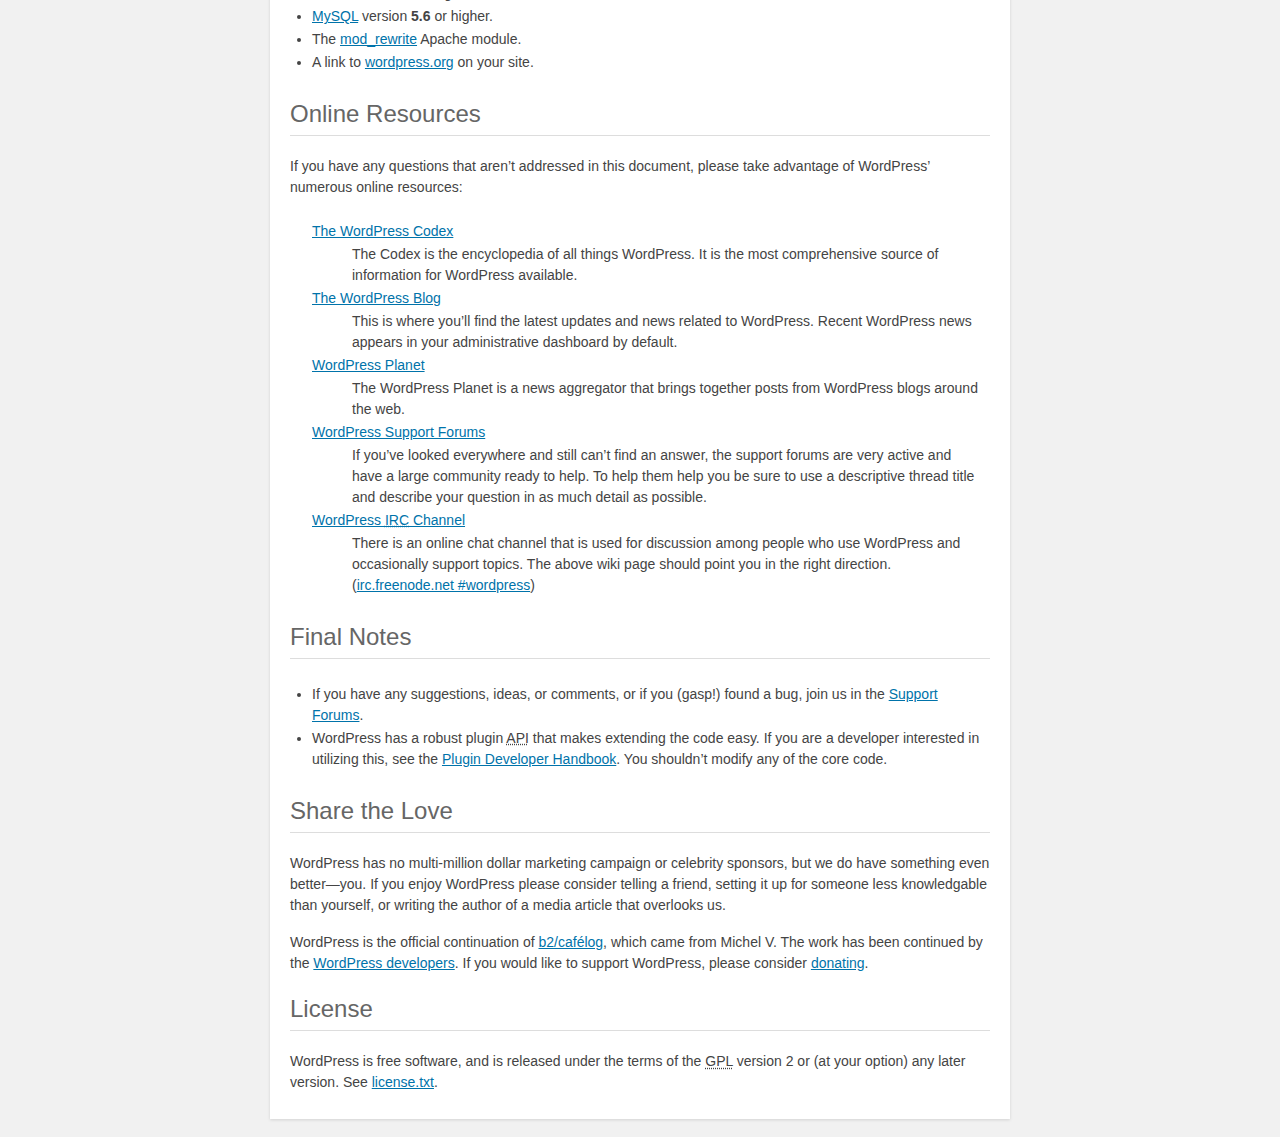
<file: wordpress/readme.html>
<!DOCTYPE html>
<html>
<head>
	<meta name="viewport" content="width=device-width" />
	<meta http-equiv="Content-Type" content="text/html; charset=utf-8" />
	<title>WordPress &#8250; ReadMe</title>
	<link rel="stylesheet" href="wp-admin/css/install.css?ver=20100228" type="text/css" />
</head>
<body>
<h1 id="logo">
	<a href="https://wordpress.org/"><img alt="WordPress" src="wp-admin/images/wordpress-logo.png" /></a>
	<br /> Version 4.6.1
</h1>
<p style="text-align: center">Semantic Personal Publishing Platform</p>

<h2>First Things First</h2>
<p>Welcome. WordPress is a very special project to me. Every developer and contributor adds something unique to the mix, and together we create something beautiful that I&#8217;m proud to be a part of. Thousands of hours have gone into WordPress, and we&#8217;re dedicated to making it better every day. Thank you for making it part of your world.</p>
<p style="text-align: right">&#8212; Matt Mullenweg</p>

<h2>Installation: Famous 5-minute install</h2>
<ol>
	<li>Unzip the package in an empty directory and upload everything.</li>
	<li>Open <span class="file"><a href="wp-admin/install.php">wp-admin/install.php</a></span> in your browser. It will take you through the process to set up a <code>wp-config.php</code> file with your database connection details.
		<ol>
			<li>If for some reason this doesn&#8217;t work, don&#8217;t worry. It doesn&#8217;t work on all web hosts. Open up <code>wp-config-sample.php</code> with a text editor like WordPad or similar and fill in your database connection details.</li>
			<li>Save the file as <code>wp-config.php</code> and upload it.</li>
			<li>Open <span class="file"><a href="wp-admin/install.php">wp-admin/install.php</a></span> in your browser.</li>
		</ol>
	</li>
	<li>Once the configuration file is set up, the installer will set up the tables needed for your blog. If there is an error, double check your <code>wp-config.php</code> file, and try again. If it fails again, please go to the <a href="https://wordpress.org/support/" title="WordPress support">support forums</a> with as much data as you can gather.</li>
	<li><strong>If you did not enter a password, note the password given to you.</strong> If you did not provide a username, it will be <code>admin</code>.</li>
	<li>The installer should then send you to the <a href="wp-login.php">login page</a>. Sign in with the username and password you chose during the installation. If a password was generated for you, you can then click on &#8220;Profile&#8221; to change the password.</li>
</ol>

<h2>Updating</h2>
<h3>Using the Automatic Updater</h3>
<p>If you are updating from version 2.7 or higher, you can use the automatic updater:</p>
<ol>
	<li>Open <span class="file"><a href="wp-admin/update-core.php">wp-admin/update-core.php</a></span> in your browser and follow the instructions.</li>
	<li>You wanted more, perhaps? That&#8217;s it!</li>
</ol>

<h3>Updating Manually</h3>
<ol>
	<li>Before you update anything, make sure you have backup copies of any files you may have modified such as <code>index.php</code>.</li>
	<li>Delete your old WordPress files, saving ones you&#8217;ve modified.</li>
	<li>Upload the new files.</li>
	<li>Point your browser to <span class="file"><a href="wp-admin/upgrade.php">/wp-admin/upgrade.php</a>.</span></li>
</ol>

<h2>Migrating from other systems</h2>
<p>WordPress can <a href="https://codex.wordpress.org/Importing_Content">import from a number of systems</a>. First you need to get WordPress installed and working as described above, before using <a href="wp-admin/import.php" title="Import to WordPress">our import tools</a>.</p>

<h2>System Requirements</h2>
<ul>
	<li><a href="https://secure.php.net/">PHP</a> version <strong>5.2.4</strong> or higher.</li>
	<li><a href="https://www.mysql.com/">MySQL</a> version <strong>5.0</strong> or higher.</li>
</ul>

<h3>Recommendations</h3>
<ul>
	<li><a href="https://secure.php.net/">PHP</a> version <strong>5.6</strong> or higher.</li>
	<li><a href="https://www.mysql.com/">MySQL</a> version <strong>5.6</strong> or higher.</li>
	<li>The <a href="https://httpd.apache.org/docs/2.2/mod/mod_rewrite.html">mod_rewrite</a> Apache module.</li>
	<li>A link to <a href="https://wordpress.org/">wordpress.org</a> on your site.</li>
</ul>

<h2>Online Resources</h2>
<p>If you have any questions that aren&#8217;t addressed in this document, please take advantage of WordPress&#8217; numerous online resources:</p>
<dl>
	<dt><a href="https://codex.wordpress.org/">The WordPress Codex</a></dt>
		<dd>The Codex is the encyclopedia of all things WordPress. It is the most comprehensive source of information for WordPress available.</dd>
	<dt><a href="https://wordpress.org/news/">The WordPress Blog</a></dt>
		<dd>This is where you&#8217;ll find the latest updates and news related to WordPress. Recent WordPress news appears in your administrative dashboard by default.</dd>
	<dt><a href="https://planet.wordpress.org/">WordPress Planet</a></dt>
		<dd>The WordPress Planet is a news aggregator that brings together posts from WordPress blogs around the web.</dd>
	<dt><a href="https://wordpress.org/support/">WordPress Support Forums</a></dt>
		<dd>If you&#8217;ve looked everywhere and still can&#8217;t find an answer, the support forums are very active and have a large community ready to help. To help them help you be sure to use a descriptive thread title and describe your question in as much detail as possible.</dd>
	<dt><a href="https://codex.wordpress.org/IRC">WordPress <abbr title="Internet Relay Chat">IRC</abbr> Channel</a></dt>
		<dd>There is an online chat channel that is used for discussion among people who use WordPress and occasionally support topics. The above wiki page should point you in the right direction. (<a href="irc://irc.freenode.net/wordpress">irc.freenode.net #wordpress</a>)</dd>
</dl>

<h2>Final Notes</h2>
<ul>
	<li>If you have any suggestions, ideas, or comments, or if you (gasp!) found a bug, join us in the <a href="https://wordpress.org/support/">Support Forums</a>.</li>
	<li>WordPress has a robust plugin <abbr title="application programming interface">API</abbr> that makes extending the code easy. If you are a developer interested in utilizing this, see the <a href="https://developer.wordpress.org/plugins/">Plugin Developer Handbook</a>. You shouldn&#8217;t modify any of the core code.</li>
</ul>

<h2>Share the Love</h2>
<p>WordPress has no multi-million dollar marketing campaign or celebrity sponsors, but we do have something even better&#8212;you. If you enjoy WordPress please consider telling a friend, setting it up for someone less knowledgable than yourself, or writing the author of a media article that overlooks us.</p>

<p>WordPress is the official continuation of <a href="http://cafelog.com/">b2/caf&#233;log</a>, which came from Michel V. The work has been continued by the <a href="https://wordpress.org/about/">WordPress developers</a>. If you would like to support WordPress, please consider <a href="https://wordpress.org/donate/" title="Donate to WordPress">donating</a>.</p>

<h2>License</h2>
<p>WordPress is free software, and is released under the terms of the <abbr title="GNU General Public License">GPL</abbr> version 2 or (at your option) any later version. See <a href="license.txt">license.txt</a>.</p>

</body>
</html>
</file>
<file: assets/css/style.css>
/* GENERAL */

body {
    margin-top: 50px;
    font-family: 'Raleway', Helvetica, sans-serif;
    font-size: 16px;
    background: url("../img/tile.jpg") top left repeat;
}

/* GLOBAL */
h1, h2, h3, h4, h5, h6 {
    -webkit-font-smoothing: antialiased;
    text-rendering: optimizelegibility;
    font-weight: bold;
}

h1 {
    font-size: 3em;
}

h1, h2 {
    margin: 0 0 40px;
}

h3 {
    margin: 20px 0;
}

h4 {
    font-size: 18px;
}

p {
    margin: 0 0 15px;
}

p.lead {
    font-weight: normal;
}

a:link, a:visited {
    color: #dd5638;
}

a:hover {
    text-decoration: none;
    color: #c9302c;
}

button, input, .btn, a.btn {
    -webkit-font-smoothing: antialiased;
    text-rendering: optimizelegibility;
    color: #fff;
}

.btn {
    font-weight: bold;
}

.btn-danger {
    background-color: #dd5638;
    border-color: #d95131;
}

.btn-success {
    background: #79b044;
    border: none;
}

.btn-success:hover {
    background: #6a9b3d;
    border-color: #6a9b3d;
}

img {
    max-width: 100%;
}

.modal-content {
    background: url("../img/tile.jpg") top left repeat;
}

.badge.social {
    background: #ccc;
    font-size: 24px;
    height: 40px;
    width: 40px;
    text-align: center;
    line-height: 42px;
    margin: 0 5px 20px 0;
    padding: 0;
    -webkit-border-radius: 100%;
    -moz-border-radius: 100%;
    border-radius: 100%;
    color: #fff;
}

.badge.social.twitter:hover {
    background: #55acee;
}

.badge.social.facebook:hover {
    background: #3b5998;
}

.badge.social.gplus:hover {
    background: #db4b39;
}

blockquote {
    padding: 0;
    border: none;
    font-style: italic;
    text-align: left;
}

blockquote cite {
    display: block;
    color: #777;
    margin: 15px 0 0 0;
}

blockquote:before {
    display: none;
}

/* HERO */

#hero {
    background: url("../img/hero-bg.jpg") 50% 0 repeat fixed;
    min-height: 500px;
    padding: 40px 0;
    color: #fff;
    -webkit-font-smoothing: antialiased;
    text-rendering: optimizelegibility;
}

#hero article {
    width: 100%;
    text-align: center;
}

#hero .hero-text {
    margin-top: 30px;
}

#price-timeline {
    margin: 30px 0 60px;
    text-align: center;
}

#price-timeline .price {
    display: inline-block;
    margin: 0 2% 0 0;
    width: 30%;
    background: #3e4249;
    padding: 10px 20px 30px;
    position: relative;
    vertical-align: top;
}

#price-timeline .price.active {
    background: #dd5638;
}

#price-timeline .price span {
    background: #101010;
    display: block;
    height: 70px;
    width: 70px;
    text-align: center;
    line-height: 70px;
    font-weight: bold;
    font-size: 24px;
    border-radius: 100%;
    -webkit-border-radius: 100%;
    -moz-border-radius: 100%;
    position: absolute;
    bottom: -35px;
    left: 50%;
    margin-left: -35px;
}

#price-timeline h4 {
    margin: 0 0 10px;
}

#price-timeline h4 small {
    color: #fff;
    font-weight: bold;
    display: block;
}

/* LAYOUT */

.row + .row {
    margin-top: 5px;
}

section {
    padding: 80px 0;
}

section.main-content {
    padding: 40px 0;
}

.section-header {
    text-align: center;
}

section h2 {
    margin: 20px 0 40px;
}

section h3 {
    margin: 30px 0 10px;
}

#primary {
    padding-top: 40px;
    padding-bottom: 40px;
}

.feature-image {
    display: table;
    width: 100%;
}

.feature-image-default {
    background: url("../img/stuff-feature.jpg") no-repeat;
    background-size: cover;
}

.feature-image-default-alt {
    background: url("../img/hipster-stuff.jpg") no-repeat;
    background-size: cover;
}

.feature-image h1 {
    display: table-cell;
    vertical-align: middle;
    text-align: center;
    color: #fff;
}



#option {
    background: #3e4249;
    padding: 20px 0;
    color: #fff;
    -webkit-font-smoothing: antialiased;
    text-rendering: optimizelegibility;
    font-size: 1.2em;
}

#option p {
    margin: 7px 0 0 0;
}

#who-benefits {
    background: #fff;
}

#course-features {
    background: #3e4249;
    color: #fff;
    text-align: center;
}

#project-features {
    text-align: center;
}

#featurette {
    background: url("../img/stuff-bg.jpg") 50% 100% repeat fixed;
    background-size: cover;
    text-align: center;
    color: #fff;
}

#instructor {
    background: white url("../img/brad-elvis.png") 90% -10px no-repeat;
}

#instructor h2 {
    margin: 0 0 40px;
}

#instructor .num {
    display: table;
    font-size: 30px;
    font-weight: bold;
    color: #fff;
    height: 140px;
    width: 140px;
    line-height: 24px;
    text-align: center;
    background: #dd5638;
    -webkit-border-radius: 100%;
    -moz-border-radius: 100%;
    border-radius: 100%;
    -webkit-font-smoothing: antialiased;
    text-rendering: optimizelegibility;
}

#instructor .num .num-content {
    display: table-cell;
    vertical-align: middle;
}

#instructor .num span {
    display: block;
    font-size: 20px;
    font-weight: normal;
}

#kudos {
    text-align: center;
}

.testimonial {
    margin-bottom: 60px;
}

.testimonial img {
    -webkit-border-radius: 50%;
    -moz-border-radius: 50%;
    border-radius: 50%;
}

#signup {
    text-align: center;
    background: url("../img/hipster-stuff.jpg") center center repeat fixed;
    background-size: cover;
    color: white;
    padding: 140px 0;
}

#signup h2 {
    font-weight: normal;
}

#signup h2 strong {
    border-bottom: 2px solid #dd5638;
}

#signup .btn {
    font-size: 24px;
}

footer {
    background: #3e4249;
    color: #fff;
    padding: 20px 0 10px;
    font-size: 12px;
}

footer p {
    margin: 0;
}

footer a:link, footer a:visited {
    color: #fff;
}

footer a:hover {
    color: #dd5638;
}

footer li.signup-link a {
    color: #dd5638;
}

footer li.signup-link a:hover {
    font-weight: bold;
}

/* BLOG */

.post, .widget, #comments {
    position: relative;
    border: 1px solid #ddd;
    background: #fff;
    margin: 0 0 40px;
    -webkit-border-radius: 4px;
    -moz-border-radius: 4px;
    border-radius: 4px;
}

.post header, .post .post-excerpt, .post .post-body, #comments .comments-wrap {
    padding: 20px;
}

.post header h1, .post header h3 {
    margin: 0 0 15px;
    padding: 0 0 15px;
    border-bottom:  1px solid #ddd;
}

.post header h1 {
    font-size: 24px;
}

.post-image {
    height: auto;
}

.post-details {
    font-size: 12px;
    width: 90%;
}

.post-details i.fa {
    padding-left: 10px;
}

.post-details i.fa:first-child {
    padding: 0;
}

/* WIDGETS */

.widget {
    padding: 20px;
}

.widget h4 {
    margin: 0 0 10px;
    padding: 0 0 10px;
    border-bottom: 1px solid #ddd;
}

.widget ul {
    list-style: none;
    margin: 0;
    padding: 0;
}

.widget ul li {
    margin:  0 0 5px;
}

.widget ul li:hover {
    position: relative;
    left: 1px;
}




/* COMMENTS*/

.post-comment-badge {
    height: 70px;
    width: 70px;
    position: absolute;
    top: 25px;
    right: 20px;
    border: none;
    -webkit-border-radius: 100%;
    -moz-border-radius: 100%;
    border-radius: 100%;
    background: #79b044;
    text-align: center;
    display: table;
}

.post-comment-badge a {
    display: table-cell;
    vertical-align: middle;
    color: #fff;
    font-size: 20px;
    line-height: 20px;
}

.post-comment-badge i.fa {
    display: block;
    font-size: 15px;
    padding: 0;
    margin-bottom: 4px;
}

.post-comment-badge:hover {
    background-color: #8bc653;
}

#comments h3 {
    text-align: center;
}

#comments h4 {
    font-size: 1.3em;
}

#comments ol {
    list-style: none;
    padding: 0;
    margin: 0;
}

#comments ol li {
    background: rgba(0,0,0,0.02);
    padding: 10px 20px;
    margin: 10px 0;
    -webkit-border-radius: 4px;
    -moz-border-radius: 4px;
    border-radius: 4px;
    border: 1px solid rgba(0,0,0,0.03);
}

#comments ol li ol.children {
    padding: 0;
    list-style: none;
    font-size: 0.96em;
}

#leave-comment {
    margin: 40px 0 0;
    padding: 20px 0 0;
    border-top: 1px solid #eee;

}

/* RESOURCES */

.resource {
    width: 31.33333333%;
    float: left;
    margin: 0 3% 40px 0;
}

.resource:nth-child(3n) {
    margin-right: 0;
}

/* CUSTOM ICON SPRITES */

i.ci {
    display: inline-block;
    height: 40px;
    width: 40px;
    background: url("../img/icon-sprite.png") no-repeat;
}

.ci.ci-computer     {background-position: 0 0;}
.ci.ci-watch        {background-position: -40px 0;}
.ci.ci-watch        {background-position: -40px 0;}
.ci.ci-calendar     {background-position: -80px 0;}
.ci.ci-community    {background-position: -120px 0;}
.ci.ci-instructor   {background-position: -160px 0;}
.ci.ci-device       {background-position: -200px 0;}

/* FORMS */

label {
    display: block;
    font-weight:bold;
}

input[type="text"],
input[type="email"],
input[type="url"],
input[type="password"],
input[type="search"],
textarea {
    color: #666;
    border: 1px solid #ccc;
    -webkit-border-radius: 3px;
    -moz-border-radius: 3px;
    border-radius: 3px;
    display: block;
    -webkit-box-sizing: border-box;
    -moz-box-sizing: border-box;
    box-sizing: border-box;
    width: 100%;
    padding: 6px 12px;
}

input[type="submit"],
button[type="submit"] {
    display: inline-block;
    margin-bottom: 0;
    font-size: 18px;
    font-weight: bold;
    text-align: center;
    white-space: nowrap;
    vertical-align: middle;
    cursor: pointer;
    -webkit-user-select: none;
    -moz-user-select: none;
    -ms-user-select: none;
    user-select: none;
    background-image: none;
    border: none;
    -webkit-border-radius: 6px;
    -moz-border-radius: 6px;
    border-radius: 6px;

}

input[type="submit"]:hover,
button[type="submit"]:hover {
    outline: none;
    border: none;
    background: #aaa;
}

/* MEDIA QUERIES */

@media screen and (max-width: 991px) {
    #instructor .container {
        background: rgba(255,255,255,0.8);
        padding: 20px;
    }
}

@media screen and (max-width: 768px) {
    .logo {
        width: 50%;
    }

    #option p {
        margin: 0 0 10px;
    }

    #featurette iframe {
        height: 240px;
    }

    .resource {
        width: 48%;
        margin-right: 2%;
    }
}

@media screen and (max-width: 568px){
    #instructor .num {
        height: 100px;
        width: 100px;
        font-size: 22px;
    }

    #instructor .num span {
        font-size: 16px;
    }

    .resource {
        width: 100%;
        margin-right: 0;
        min-height: 0;
    }
}
</file>
<file: wordpress/wp-admin/css/install.css>
html {
	background: #f1f1f1;
	margin: 0 20px;
}

body {
	background: #fff;
	color: #444;
	font-family: -apple-system, BlinkMacSystemFont, "Segoe UI", Roboto, Oxygen-Sans, Ubuntu, Cantarell, "Helvetica Neue", sans-serif;
	margin: 140px auto 25px;
	padding: 20px 20px 10px 20px;
	max-width: 700px;
	-webkit-font-smoothing: subpixel-antialiased;
	-webkit-box-shadow: 0 1px 3px rgba(0,0,0,0.13);
	box-shadow: 0 1px 3px rgba(0,0,0,0.13);
}

a {
	color: #0073aa;
}

a:hover,
a:active {
	color: #00a0d2;
}

a:focus {
	color: #124964;
	-webkit-box-shadow:
		0 0 0 1px #5b9dd9,
		0 0 2px 1px rgba(30, 140, 190, .8);
	box-shadow:
		0 0 0 1px #5b9dd9,
		0 0 2px 1px rgba(30, 140, 190, .8);
}

.ie8 a:focus {
	outline: #5b9dd9 solid 1px;
}

h1, h2 {
	border-bottom: 1px solid #ddd;
	clear: both;
	color: #666;
	font-size: 24px;
	padding: 0;
	padding-bottom: 7px;
	font-weight: 400;
}

h3 {
	font-size: 16px;
}

p, li, dd, dt {
	padding-bottom: 2px;
	font-size: 14px;
	line-height: 1.5;
}

code, .code {
	font-family: Consolas, Monaco, monospace;
}

ul, ol, dl {
	padding: 5px 5px 5px 22px;
}

a img {
	border:0
}
abbr {
	border: 0;
	font-variant: normal;
}

fieldset {
	border: 0;
	padding: 0;
	margin: 0;
}

label {
	cursor: pointer;
}

#logo {
	margin: 6px 0 14px 0;
	padding: 0 0 7px 0;
	border-bottom: none;
	text-align:center
}
#logo a {
	background-image: url(../images/w-logo-blue.png?ver=20131202);
	background-image: none, url(../images/wordpress-logo.svg?ver=20131107);
	-webkit-background-size: 84px;
	background-size: 84px;
	background-position: center top;
	background-repeat: no-repeat;
	color: #444; /* same as login.css */
	height: 84px;
	font-size: 20px;
	font-weight: 400;
	line-height: 1.3em;
	margin: -130px auto 25px;
	padding: 0;
	text-decoration: none;
	width: 84px;
	text-indent: -9999px;
	outline: none;
	overflow: hidden;
	display: block;
}

#logo a:focus {
	-webkit-box-shadow: none;
	box-shadow: none;
}

.step {
	margin: 20px 0 15px;
}
.step, th {
	text-align: left;
	padding: 0;
}
.language-chooser.wp-core-ui .step .button.button-large {
	height: 36px;
	font-size: 14px;
	line-height: 33px;
	vertical-align: middle;
}
textarea {
	border: 1px solid #ddd;
	font-family: -apple-system, BlinkMacSystemFont, "Segoe UI", Roboto, Oxygen-Sans, Ubuntu, Cantarell, "Helvetica Neue", sans-serif;
	width: 100%;
	-webkit-box-sizing: border-box;
	-moz-box-sizing: border-box;
	box-sizing: border-box;
}

.form-table {
	border-collapse: collapse;
	margin-top: 1em;
	width: 100%;
}

.form-table td {
	margin-bottom: 9px;
	padding: 10px 20px 10px 0;
	font-size: 14px;
	vertical-align: top
}

.form-table th {
	font-size: 14px;
	text-align: left;
	padding: 10px 20px 10px 0;
	width: 140px;
	vertical-align: top;
}

.form-table code {
	line-height: 18px;
	font-size: 14px;
}

.form-table p {
	margin: 4px 0 0 0;
	font-size: 11px;
}

.form-table input {
	line-height: 20px;
	font-size: 15px;
	padding: 3px 5px;
	border: 1px solid #ddd;
	-webkit-box-shadow: inset 0 1px 2px rgba(0,0,0,0.07);
	box-shadow: inset 0 1px 2px rgba(0,0,0,0.07);
}

input,
submit {
	font-family: -apple-system, BlinkMacSystemFont, "Segoe UI", Roboto, Oxygen-Sans, Ubuntu, Cantarell, "Helvetica Neue", sans-serif;
}

.form-table input[type=text],
.form-table input[type=email],
.form-table input[type=url],
.form-table input[type=password] {
	width: 206px;
}

.form-table th p {
	font-weight: 400;
}

.form-table.install-success th,
.form-table.install-success td {
	vertical-align: middle;
	padding: 16px 20px 16px 0;
}

.form-table.install-success td p {
	margin: 0;
	font-size: 14px;
}

.form-table.install-success td code {
	margin: 0;
	font-size: 18px;
}

#error-page {
	margin-top: 50px;
}

#error-page p {
	font-size: 14px;
	line-height: 18px;
	margin: 25px 0 20px;
}

#error-page code, .code {
	font-family: Consolas, Monaco, monospace;
}

.wp-hide-pw > .dashicons {
	line-height: inherit;
}

#pass-strength-result {
	background-color: #eee;
	border: 1px solid #ddd;
	color: #23282d;
	margin: -2px 5px 5px 0px;
	padding: 3px 5px;
	text-align: center;
	width: 218px;
	-webkit-box-sizing: border-box;
	-moz-box-sizing: border-box;
	box-sizing: border-box;
	opacity: 0;
}

#pass-strength-result.short {
	background-color: #f1adad;
	border-color: #e35b5b;
	opacity: 1;
}

#pass-strength-result.bad {
	background-color: #fbc5a9;
	border-color: #f78b53;
	opacity: 1;
}

#pass-strength-result.good {
	background-color: #ffe399;
	border-color: #ffc733;
	opacity: 1;
}

#pass-strength-result.strong {
	background-color: #c1e1b9;
	border-color: #83c373;
	opacity: 1;
}

#pass1.short, #pass1-text.short {
	border-color: #e35b5b;
}

#pass1.bad, #pass1-text.bad {
	border-color: #f78b53;
}

#pass1.good, #pass1-text.good {
	border-color: #ffc733;
}

#pass1.strong, #pass1-text.strong {
	border-color: #83c373;
}

.pw-weak {
	display: none;
}

.message {
	border-left: 4px solid #dc3232;
	padding: .7em .6em;
	background-color: #fbeaea;
}

/* rtl:ignore */
#dbname,
#uname,
#pwd,
#dbhost,
#prefix,
#user_login,
#admin_email,
#pass1,
#pass2 {
	direction: ltr;
}

#pass1-text,
.show-password #pass1 {
	display: none;
}

.show-password #pass1-text
{
	display: inline-block;
}

.form-table span.description.important {
	font-size: 12px;
}


/* localization */
body.rtl,
.rtl textarea,
.rtl input,
.rtl submit {
	font-family: Tahoma, sans-serif;
}

:lang(he-il) body.rtl,
:lang(he-il) .rtl textarea,
:lang(he-il) .rtl input,
:lang(he-il) .rtl submit {
	font-family: Arial, sans-serif;
}

@media only screen and (max-width: 799px) {
	body {
		margin-top: 115px;
	}
	#logo a {
		margin: -125px auto 30px;
	}
}

@media screen and ( max-width: 782px ) {

	.form-table {
		margin-top: 0;
	}

	.form-table th,
	.form-table td {
		display: block;
		width: auto;
		vertical-align: middle;
	}

	.form-table th {
		padding: 20px 0 0;
	}

	.form-table td {
		padding: 5px 0;
		border: 0;
		margin: 0;
	}

	textarea,
	input {
		font-size: 16px;
	}

	.form-table td input[type="text"],
	.form-table td input[type="email"],
	.form-table td input[type="url"],
	.form-table td input[type="password"],
	.form-table td select,
	.form-table td textarea,
	.form-table span.description {
		width: 100%;
		font-size: 16px;
		line-height: 1.5;
		padding: 7px 10px;
		display: block;
		max-width: none;
		-webkit-box-sizing: border-box;
		-moz-box-sizing: border-box;
		box-sizing: border-box;
	}

}

body.language-chooser {
	max-width: 300px;
}

.language-chooser select {
	padding: 8px;
	width: 100%;
	display: block;
	border: 1px solid #ddd;
	background-color: #fff;
	color: #32373c;
	font-size: 16px;
	font-family: Arial, sans-serif;
	font-weight: 400;
}

.language-chooser p {
	text-align: right;
}

.screen-reader-input,
.screen-reader-text {
	position: absolute;
	margin: -1px;
	padding: 0;
	height: 1px;
	width: 1px;
	overflow: hidden;
	clip: rect(0 0 0 0);
	border: 0;
}

.spinner {
	background: url(../images/spinner.gif) no-repeat;
	-webkit-background-size: 20px 20px;
	background-size: 20px 20px;
	visibility: hidden;
	opacity: 0.7;
	filter: alpha(opacity=70);
	width: 20px;
	height: 20px;
	margin: 2px 5px 0;
}

.step .spinner {
	display: inline-block;
	vertical-align: middle;
	margin-right: 15px;
}

.button-secondary.hide-if-no-js,
.hide-if-no-js {
	display: none;
}

/**
 * HiDPI Displays
 */
@media print,
  (-webkit-min-device-pixel-ratio: 1.25),
  (min-resolution: 120dpi) {

	.spinner {
		background-image: url(../images/spinner-2x.gif);
	}

}
</file>
